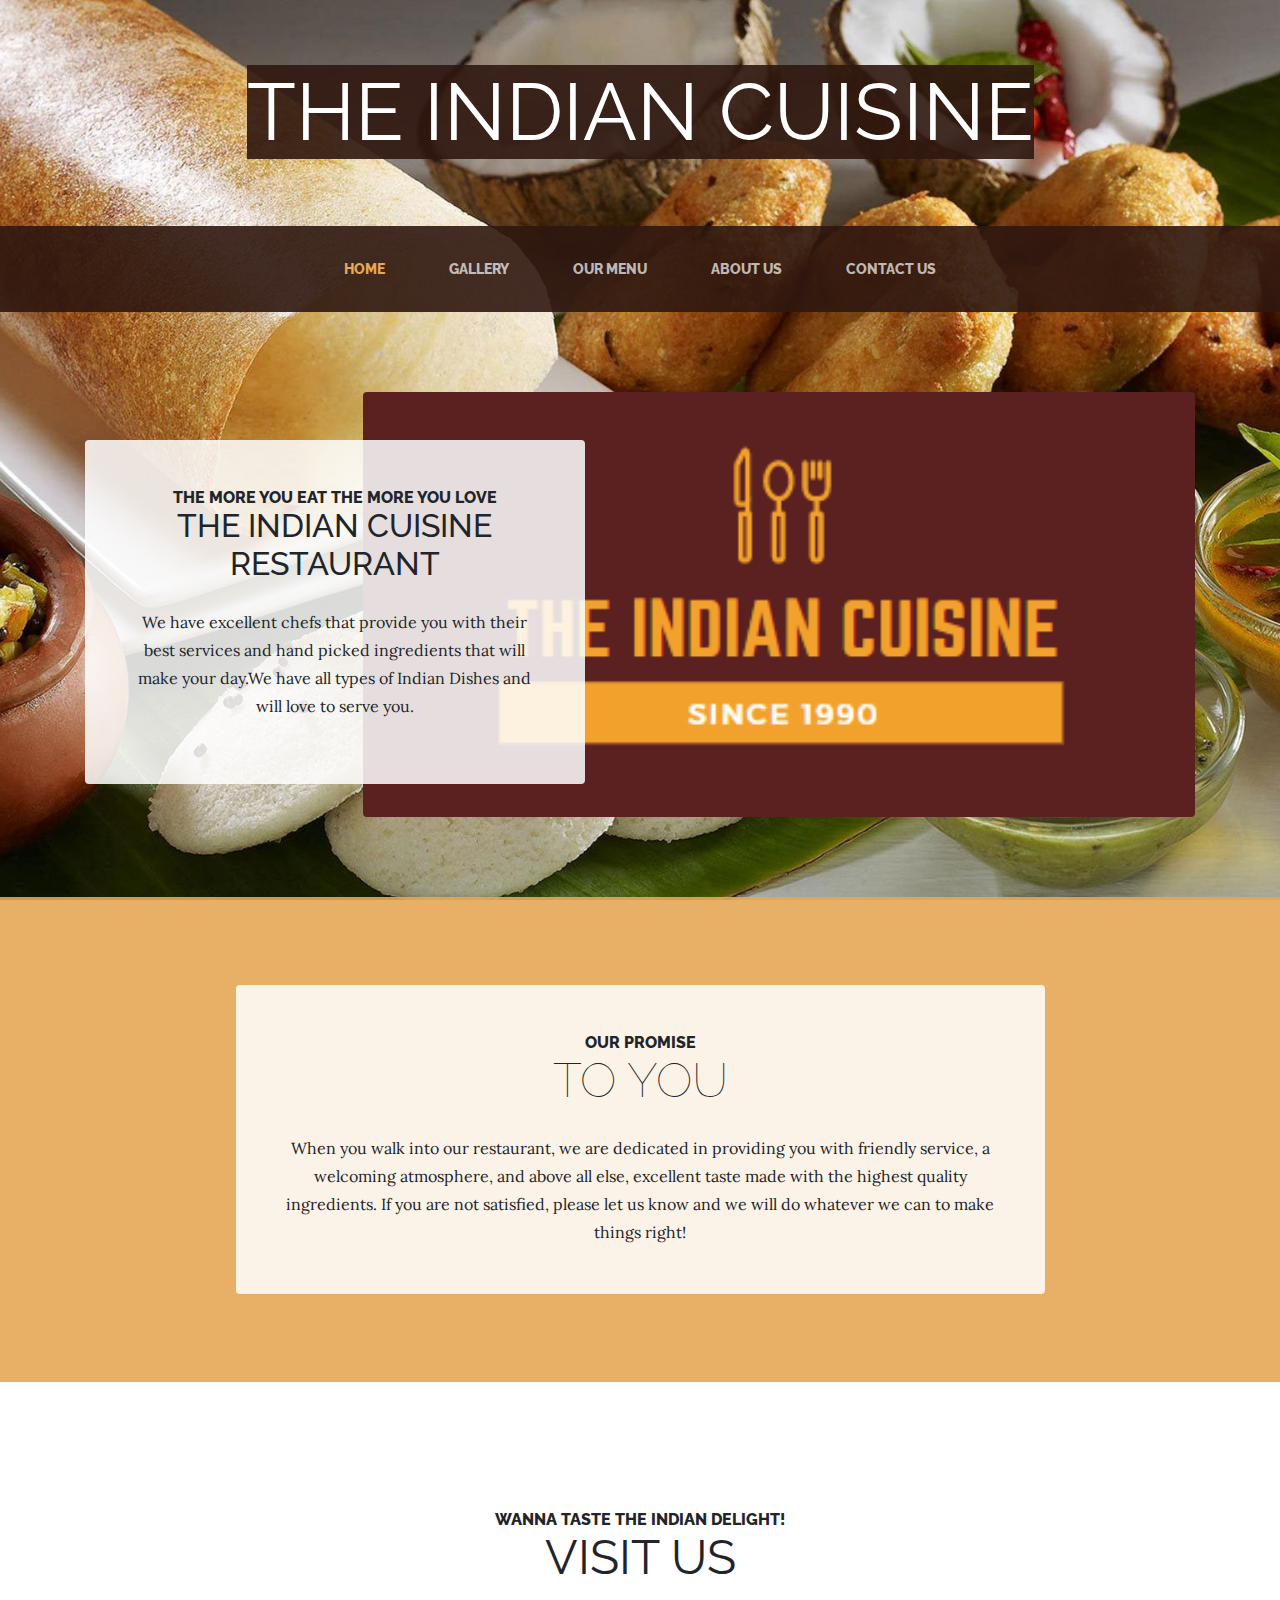
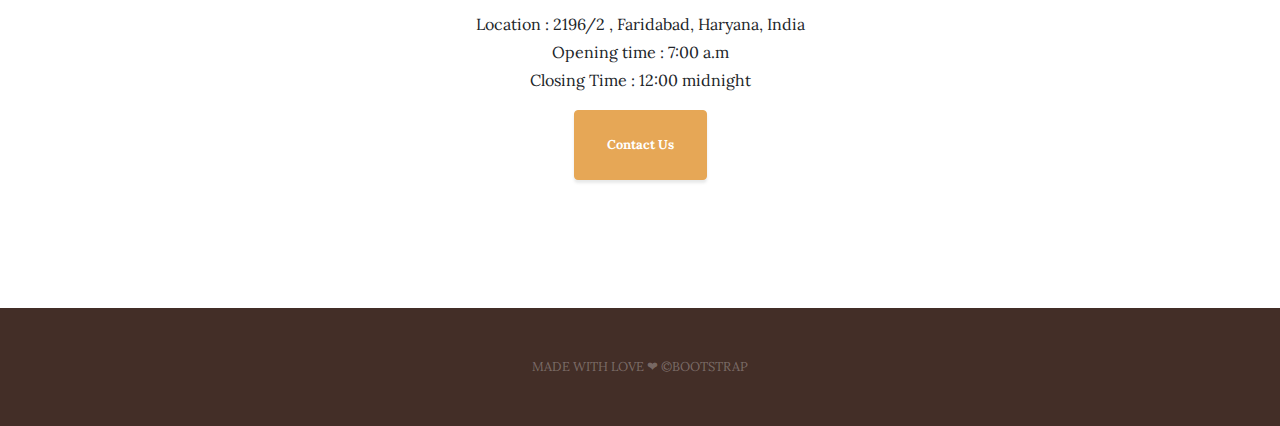
<file: index.html>
<!DOCTYPE html>
<html lang="en">

<head>

  <meta charset="utf-8">
  <meta name="viewport" content="width=device-width, initial-scale=1, shrink-to-fit=no">
  <meta name="description" content="">
  <meta name="author" content="">

  <title>THE INDIAN CUISINE</title>

  <!-- Bootstrap core CSS -->
  <link href="vendor/bootstrap/css/bootstrap.min.css" rel="stylesheet">

  <!-- Custom fonts for this template -->
  <link href="https://fonts.googleapis.com/css?family=Raleway:100,100i,200,200i,300,300i,400,400i,500,500i,600,600i,700,700i,800,800i,900,900i" rel="stylesheet">
  <link href="https://fonts.googleapis.com/css?family=Lora:400,400i,700,700i" rel="stylesheet">

  <!-- Custom styles for this template -->
  <link href="css/business-casual.min.css" rel="stylesheet">

</head>

<body>

  <h1 class="site-heading text-center text-white d-none d-lg-block">

    <span class="site-heading-lower" style="background-color:rgba(47, 23, 15, 0.9);"><b> THE INDIAN CUISINE 
    </b></span> 
  </h1>

  <!-- Navigation -->
  <nav class="navbar navbar-expand-lg navbar-dark py-lg-4" id="mainNav">
    <div class="container">
      <a class="navbar-brand text-uppercase text-expanded font-weight-bold d-lg-none" href="#">THE INDIAN CUISINE</a>
      <button class="navbar-toggler" type="button" data-toggle="collapse" data-target="#navbarResponsive" aria-controls="navbarResponsive" aria-expanded="false" aria-label="Toggle navigation">
        <span class="navbar-toggler-icon"></span>
      </button>
      <div class="collapse navbar-collapse" id="navbarResponsive">
        <ul class="navbar-nav mx-auto">
          <li class="nav-item active px-lg-4">
            <a class="nav-link text-uppercase text-expanded" href="index.html">Home
              <span class="sr-only">(current)</span>
            </a>
          </li>
          <li class="nav-item px-lg-4">
            <a class="nav-link text-uppercase text-expanded" href="gallery.html">Gallery</a>
          </li>
          
          <li class="nav-item px-lg-4">
            <a class="nav-link text-uppercase text-expanded" href="ourmenu.html">Our Menu</a>
          </li>
          <li class="nav-item px-lg-4">
            <a class="nav-link text-uppercase text-expanded" href="about.html">About Us</a>
          </li>
          
          <li class="nav-item px-lg-4">
            <a class="nav-link text-uppercase text-expanded" href="contact us.html">Contact Us</a>
          </li>
        </ul>
      </div>
    </div>
  </nav>

  <section class="page-section clearfix">
    <div class="container">
      <div class="intro">
        <img class="intro-img img-fluid mb-3 mb-lg-0 rounded" src="img/logo_rw.png" alt="">
        <div class="intro-text left-0 text-center bg-faded p-5 rounded">
          <h4 class="section-heading mb-4">
            <span class="section-heading-upper">The More You Eat The More You Love</span>
            <span class="section-heading-lower"><b><h2>The Indian Cuisine Restaurant</h2></b></span>
          </h4>
          <p class="mb-3">We have excellent chefs that provide you with their best services and hand picked ingredients that will make your day.We have all types of Indian Dishes and will love to serve you.</p>        
        </div>
      </div>
    </div>
  </section>
  <section class="page-section cta">
    <div class="container">
      <div class="row">
        <div class="col-xl-9 mx-auto">
          <div class="cta-inner text-center rounded">
            <h2 class="section-heading mb-4">
              <span class="section-heading-upper">Our Promise</span>
              <span class="section-heading-lower">To You</span>
            </h2>
            <p class="mb-0">When you walk into our restaurant, we are dedicated in providing you with friendly service, a welcoming atmosphere, and above all else, excellent taste made with the highest quality ingredients. If you are not satisfied, please let us know and we will do whatever we can to make things right!</p>
          </div>
        </div>
      </div>
    </div>
  </section>

  <section class="page-section clearfix">
    <div class="container">
      <div class="intro">
  
        <div class="intro-text-1 left-0 text-center bg-faded p-5 rounded">
          <h4 class="section-heading mb-4">
            <span class="section-heading-upper">Wanna taste the Indian Delight!</span>
            <span class="section-heading-lower"><b>VISIT US</b></span>
          </h4>
          <p class="mb-3">Location : 2196/2 , Faridabad, Haryana, India<br>
            Opening time : 7:00 a.m<br>
            Closing Time : 12:00 midnight
          </p>
          <div class="intro-button-1 mx-auto">
            <a class="btn btn-primary btn-xl" href="contact us.html">Contact Us</a>
          </div>
        </div>
      </div>
    </div>
  </section>

  <footer class="footer text-faded text-center py-5">
    <div class="container">
      <p class="m-0 small">MADE WITH LOVE ❤
       &copy;BOOTSTRAP </p>
    </div>
  </footer>

  <!-- Bootstrap core JavaScript -->
  <script src="vendor/jquery/jquery.min.js"></script>
  <script src="vendor/bootstrap/js/bootstrap.bundle.min.js"></script>

</body>

</html>
</file>
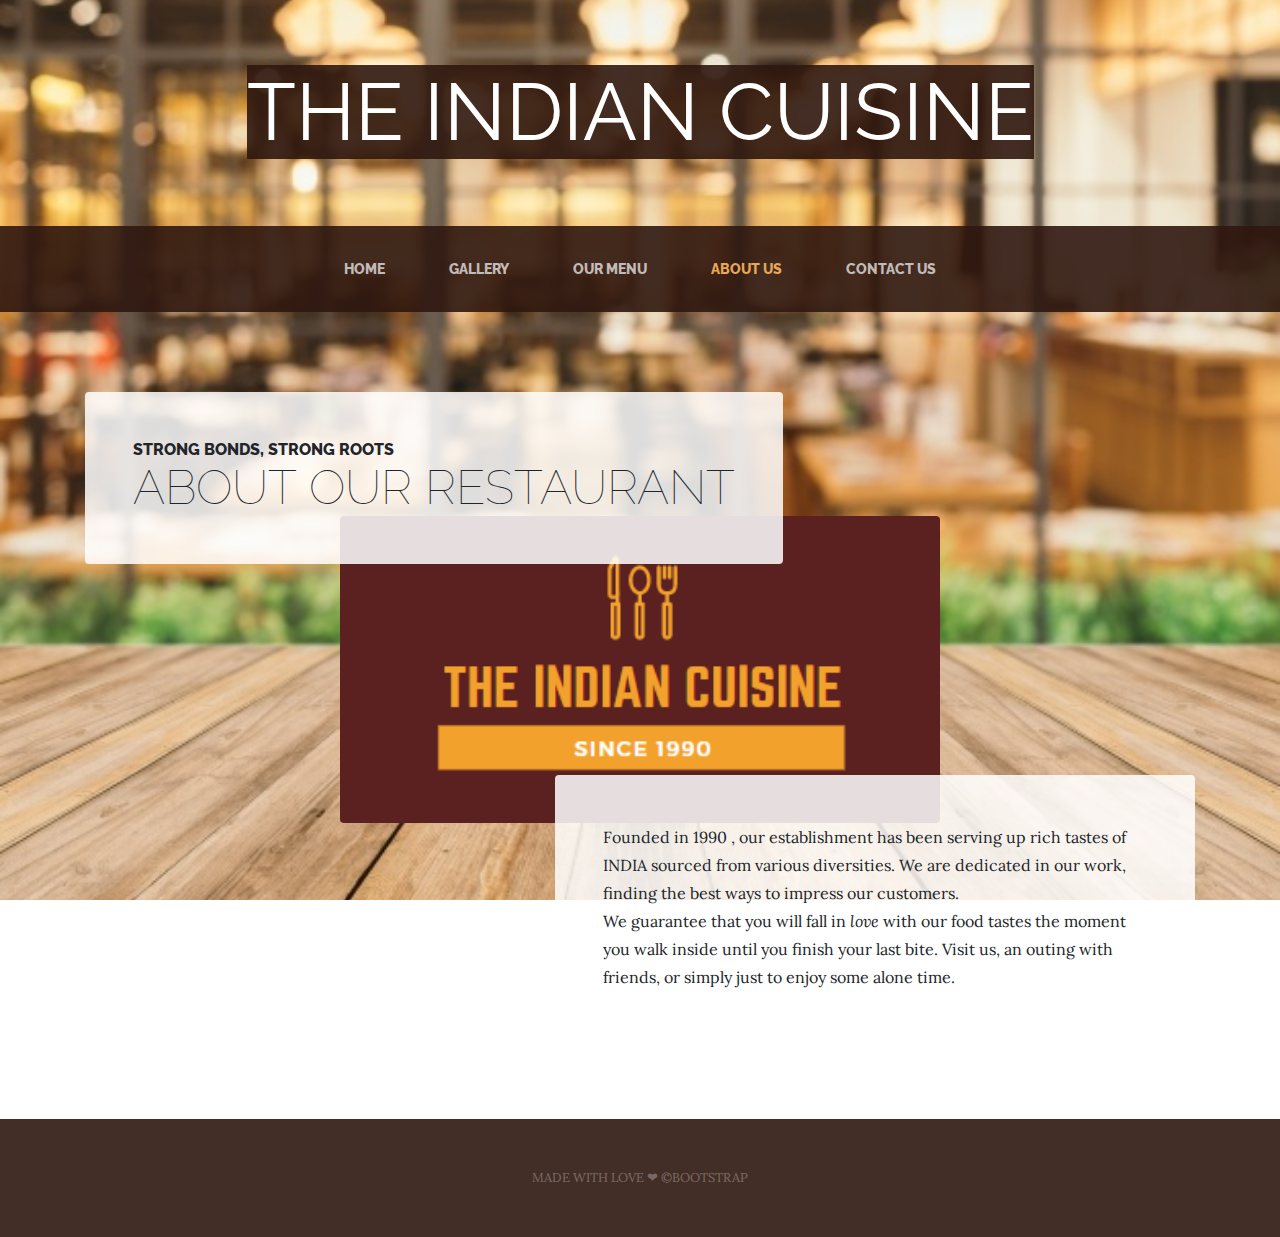
<file: about.html>
<!DOCTYPE html>
<html lang="en">

<head>

  <meta charset="utf-8">
  <meta name="viewport" content="width=device-width, initial-scale=1, shrink-to-fit=no">
  <meta name="description" content="">
  <meta name="author" content="">

  <title>THE INDIAN CUISINE</title>

  <!-- Bootstrap core CSS -->
  <link href="vendor/bootstrap/css/bootstrap.min.css" rel="stylesheet">

  <!-- Custom fonts for this template -->
  <link href="https://fonts.googleapis.com/css?family=Raleway:100,100i,200,200i,300,300i,400,400i,500,500i,600,600i,700,700i,800,800i,900,900i" rel="stylesheet">
  <link href="https://fonts.googleapis.com/css?family=Lora:400,400i,700,700i" rel="stylesheet">

  <!-- Custom styles for this template -->
  <link href="css/business-casual.min.css" rel="stylesheet">

</head>

<body style="background-image: url('img/bg2.jpg');">

  <h1 class="site-heading text-center text-white d-none d-lg-block">
    <span class="site-heading-lower" style="background-color:rgba(47, 23, 15, 0.9);"><b> THE INDIAN CUISINE </b></span><br>
    
  </h1>

  <!-- Navigation -->
  <nav class="navbar navbar-expand-lg navbar-dark py-lg-4" id="mainNav">
    <div class="container">
      <a class="navbar-brand text-uppercase text-expanded font-weight-bold d-lg-none" href="#">THE INDIAN CUISINE</a>
      <button class="navbar-toggler" type="button" data-toggle="collapse" data-target="#navbarResponsive" aria-controls="navbarResponsive" aria-expanded="false" aria-label="Toggle navigation">
        <span class="navbar-toggler-icon"></span>
      </button>
      <div class="collapse navbar-collapse" id="navbarResponsive">
        <ul class="navbar-nav mx-auto">
          <li class="nav-item  px-lg-4">
            <a class="nav-link text-uppercase text-expanded" href="index.html">Home
              
            </a>
          </li>
          <li class="nav-item px-lg-4">
            <a class="nav-link text-uppercase text-expanded" href="gallery.html">Gallery</a>
          </li>
          <li class="nav-item px-lg-4">
            <a class="nav-link text-uppercase text-expanded" href="ourmenu.html">Our Menu</a>
          </li>
          
          <li class="nav-item active px-lg-4">
            <a class="nav-link text-uppercase text-expanded" href="about.html">About Us
              <span class="sr-only">(current)</span>
            </a>
          </li>
          <li class="nav-item px-lg-4">
            <a class="nav-link text-uppercase text-expanded" href="contact us.html">Contact Us</a>
          </li>
        </ul>
      </div>
    </div>
  </nav>

  <section class="page-section">
    <div class="container">
      <div class="product-item">
        <div class="product-item-title d-flex">
          <div class="bg-faded p-5 d-flex mr-auto rounded">
            <h2 class="section-heading mb-0">
            <span class="section-heading-upper">Strong Bonds, Strong Roots</span>
                <span class="section-heading-lower">About Our Restaurant</span>
            </h2>
          </div>
        </div>
        <img class="product-item-img mx-auto d-flex rounded img-fluid mb-3 mb-lg-0" src="img/logo_rw.png" alt="" width="600" height="600">
        <div class="product-item-description d-flex ml-auto">
          <div class="bg-faded p-5 rounded">
            <p class="mb-0">Founded in 1990 , our establishment has been serving up rich tastes of INDIA sourced from various diversities. We are dedicated in our work, finding the best ways to impress our customers.</p>
              <p class="mb-0">We guarantee that you will fall in <em>love</em> with our food tastes the moment you walk inside until you finish your last bite. Visit us, an outing with friends, or simply just to enjoy some alone time.</p>
          </div>
        </div>
        
      </div>
    </div>
  </section>

  <footer class="footer text-faded text-center py-5">
    <div class="container">
      <p class="m-0 small">MADE WITH LOVE ❤
       &copy;BOOTSTRAP </p>
    </div>
  </footer>

  <!-- Bootstrap core JavaScript -->
  <script src="vendor/jquery/jquery.min.js"></script>
  <script src="vendor/bootstrap/js/bootstrap.bundle.min.js"></script>

</body>

</html>
</file>
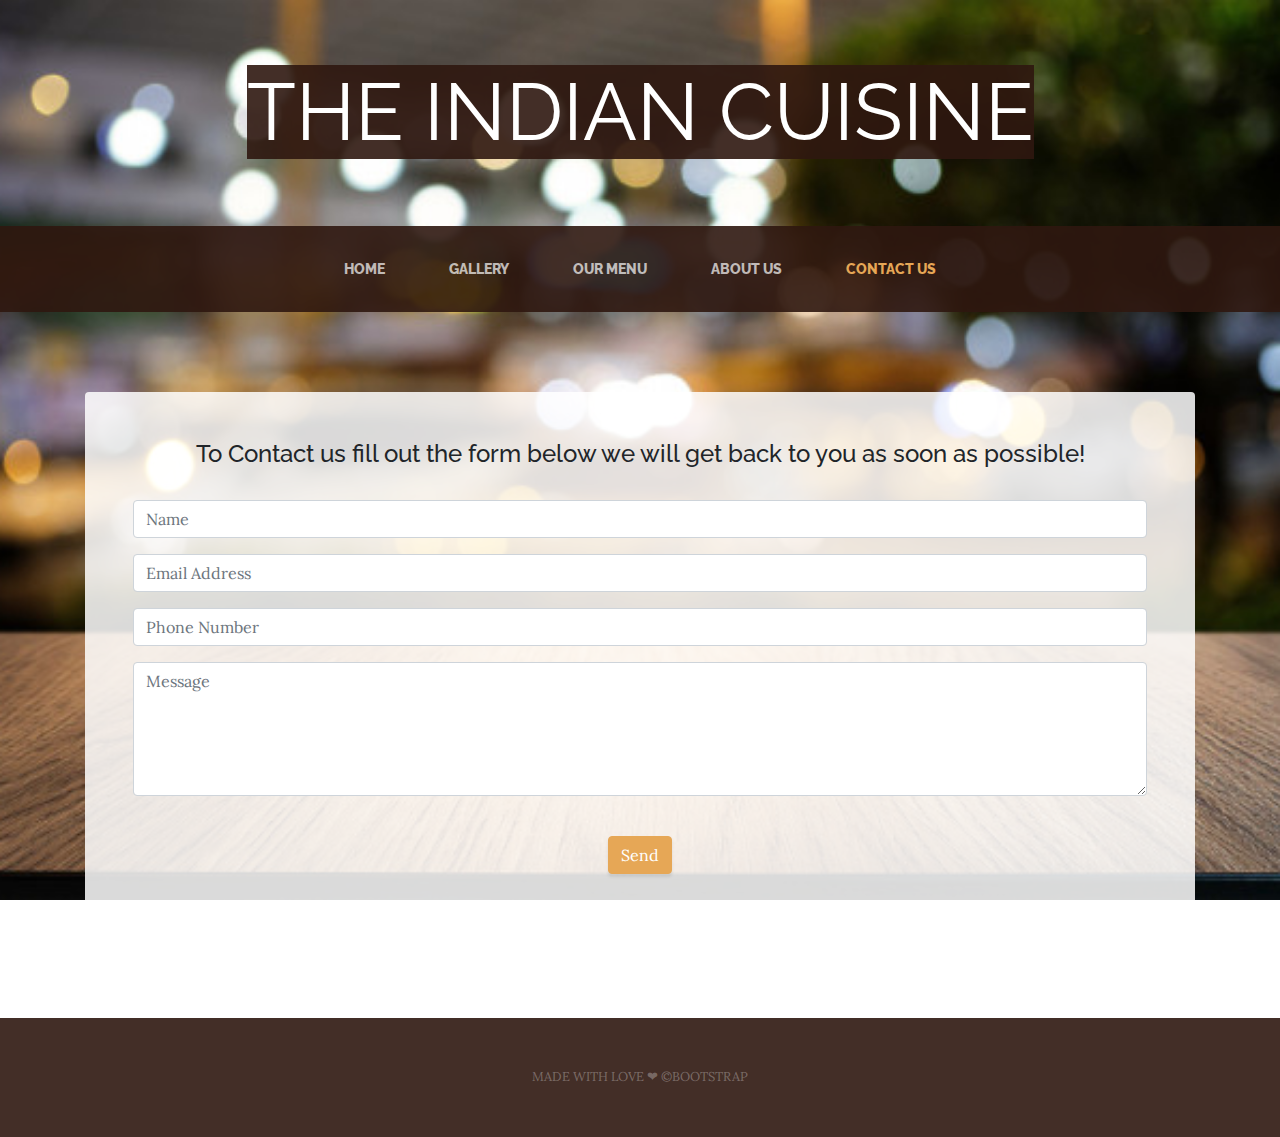
<file: contact us.html>
<!DOCTYPE html>
<html lang="en">

<head>

  <meta charset="utf-8">
  <meta name="viewport" content="width=device-width, initial-scale=1, shrink-to-fit=no">
  <meta name="description" content="">
  <meta name="author" content="">

  <title>THE INDIAN CUISINE</title>

  <!-- Bootstrap core CSS -->
  <link href="vendor/bootstrap/css/bootstrap.min.css" rel="stylesheet">

  <!-- Custom fonts for this template -->
  <link href="https://fonts.googleapis.com/css?family=Raleway:100,100i,200,200i,300,300i,400,400i,500,500i,600,600i,700,700i,800,800i,900,900i" rel="stylesheet">
  <link href="https://fonts.googleapis.com/css?family=Lora:400,400i,700,700i" rel="stylesheet">

  <!-- Custom styles for this template -->
  <link href="css/business-casual.min.css" rel="stylesheet">

</head>

<body style="background-image: url('img/bg3.jpg');">

  <h1 class="site-heading text-center text-white d-none d-lg-block">
    <span class="site-heading-lower" style="background-color:rgba(47, 23, 15, 0.9);"><b> THE INDIAN CUISINE </b></span><br>
    
  </h1>

  <!-- Navigation -->
  <nav class="navbar navbar-expand-lg navbar-dark py-lg-4" id="mainNav">
    <div class="container">
      <a class="navbar-brand text-uppercase text-expanded font-weight-bold d-lg-none" href="#">THE INDIAN CUISINE</a>
      <button class="navbar-toggler" type="button" data-toggle="collapse" data-target="#navbarResponsive" aria-controls="navbarResponsive" aria-expanded="false" aria-label="Toggle navigation">
        <span class="navbar-toggler-icon"></span>
      </button>
      <div class="collapse navbar-collapse" id="navbarResponsive">
        <ul class="navbar-nav mx-auto">
          <li class="nav-item px-lg-4">
            <a class="nav-link text-uppercase text-expanded" href="index.html">Home
 
            </a>
          </li>
           <li class="nav-item px-lg-4">
            <a class="nav-link text-uppercase text-expanded" href="gallery.html">Gallery</a>
          </li>
          
          <li class="nav-item px-lg-4">
            <a class="nav-link text-uppercase text-expanded" href="ourmenu.html">Our Menu</a>
          </li>
         
          <li class="nav-item px-lg-4">
            <a class="nav-link text-uppercase text-expanded" href="about.html">About Us</a>
          </li>
          <li class="nav-item active px-lg-4">
            <a class="nav-link text-uppercase text-expanded" href="contact us.html">Contact Us
              <span class="sr-only">(current)</span>
            </a>
        </ul>
      </div>
    </div>
  </nav>

  <section class="page-section clearfix">
    <div class="container">
      <div class="intro">
        <div class="intro-text-1 left-0 text-center bg-faded p-5 rounded">
          <h4>To Contact us fill out the form below we will get back to you as soon as possible!</h4><br>
            <form name="sentMessage" id="contactForm">
              <div class="control-group">
                <div class="form-group floating-label-form-group controls">
                  
                  <input type="text" class="form-control" placeholder="Name" id="name" required data-validation-required-message="Please enter your name.">
                  <p class="help-block text-danger"></p>
                </div>
              </div>
              <div class="control-group">
                <div class="form-group floating-label-form-group controls">
                  
                  <input type="email" class="form-control" placeholder="Email Address" id="email" required data-validation-required-message="Please enter your email address.">
                  <p class="help-block text-danger"></p>
                </div>
              </div>
              <div class="control-group">
                <div class="form-group col-xs-12 floating-label-form-group controls">
                 
                  <input type="tel" class="form-control" placeholder="Phone Number" id="phone" required data-validation-required-message="Please enter your phone number.">
                  <p class="help-block text-danger"></p>
                </div>
              </div>
              <div class="control-group">
                <div class="form-group floating-label-form-group controls">
             
                  <textarea rows="5" class="form-control" placeholder="Message" id="message" required data-validation-required-message="Please enter a message."></textarea>
                  <p class="help-block text-danger"></p>
                </div>
              </div>
              <br>
              <div id="success"></div>
              <div class="form-group text-center">
                <button type="submit" class="btn btn-primary" id="sendMessageButton">Send</button>
              </div>
            </form>

        </div>
      </div>
    </div>
  </section>


  <footer class="footer text-faded text-center py-5">
    <div class="container">
      <p class="m-0 small">MADE WITH LOVE ❤
       &copy;BOOTSTRAP </p>
    </div>
  </footer>

  <!-- Bootstrap core JavaScript -->
  <script src="vendor/jquery/jquery.min.js"></script>
  <script src="vendor/bootstrap/js/bootstrap.bundle.min.js"></script>



</body>
</html>
</file>
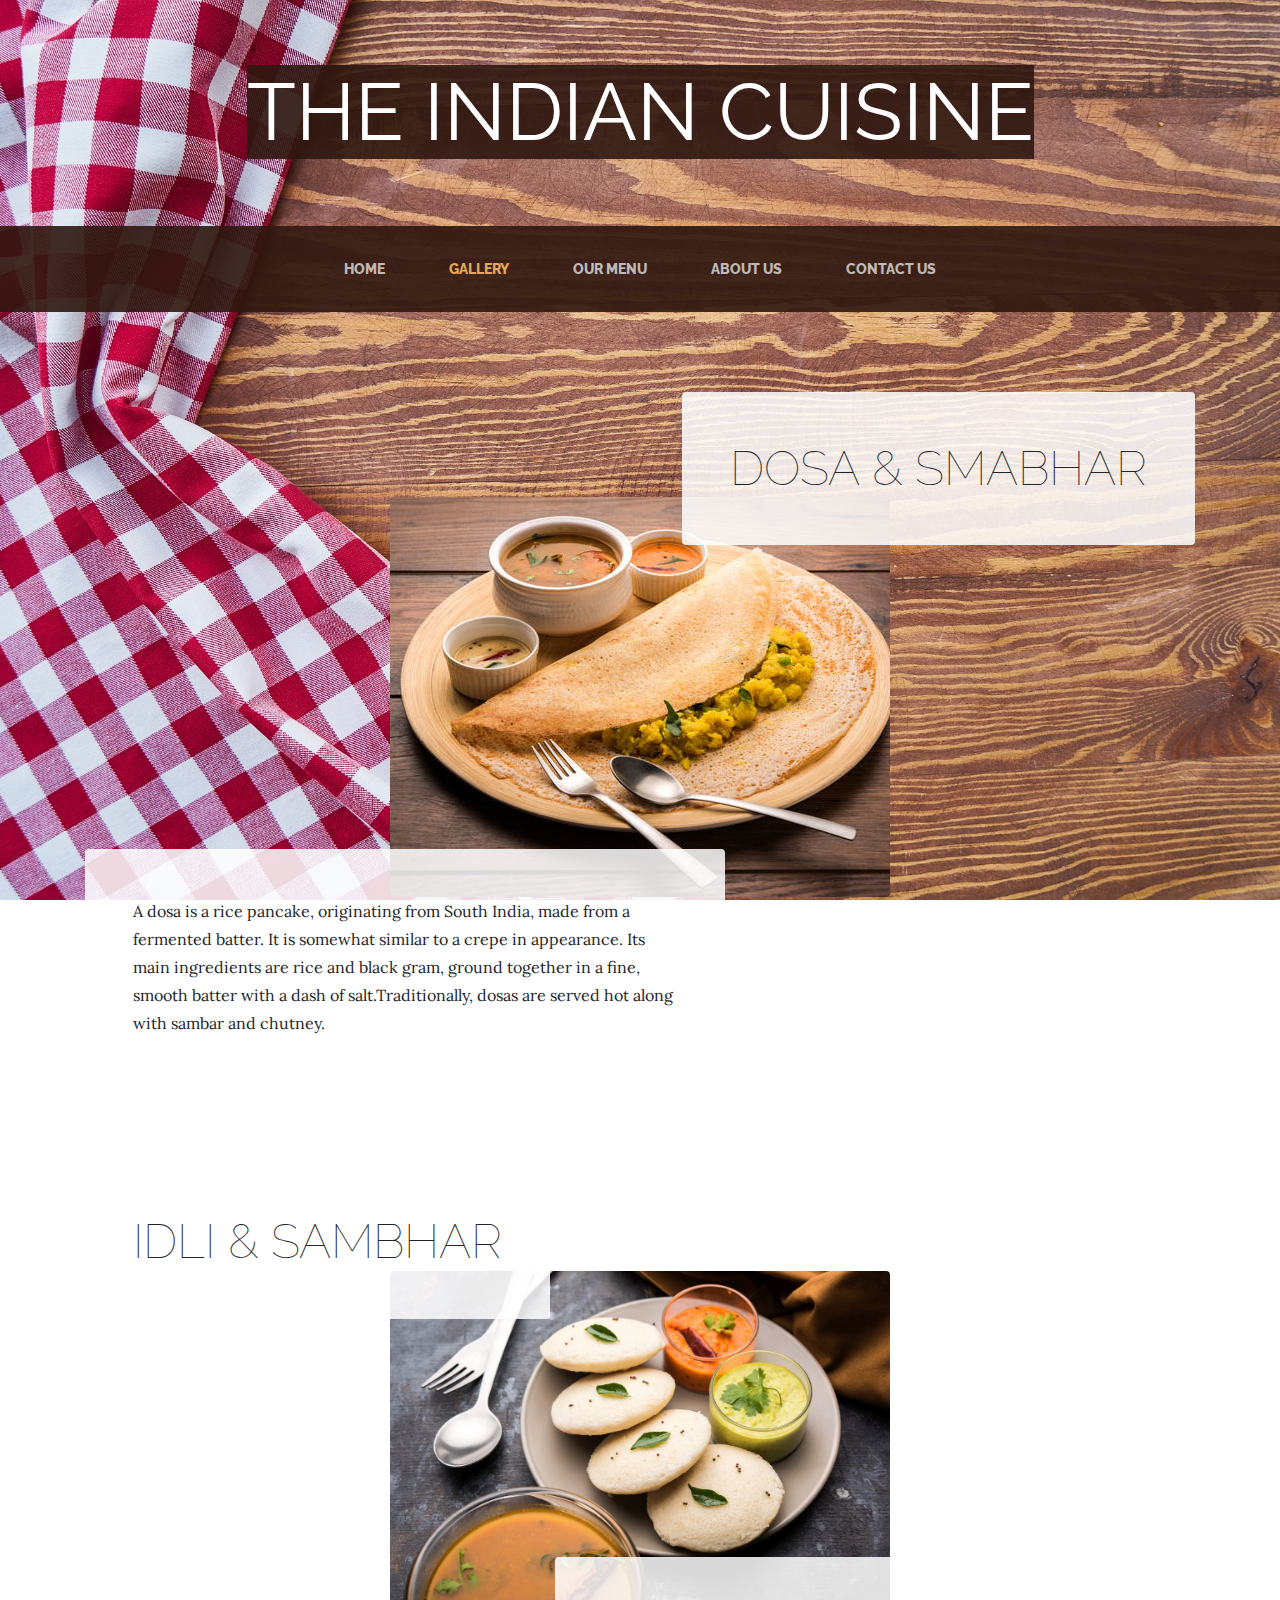
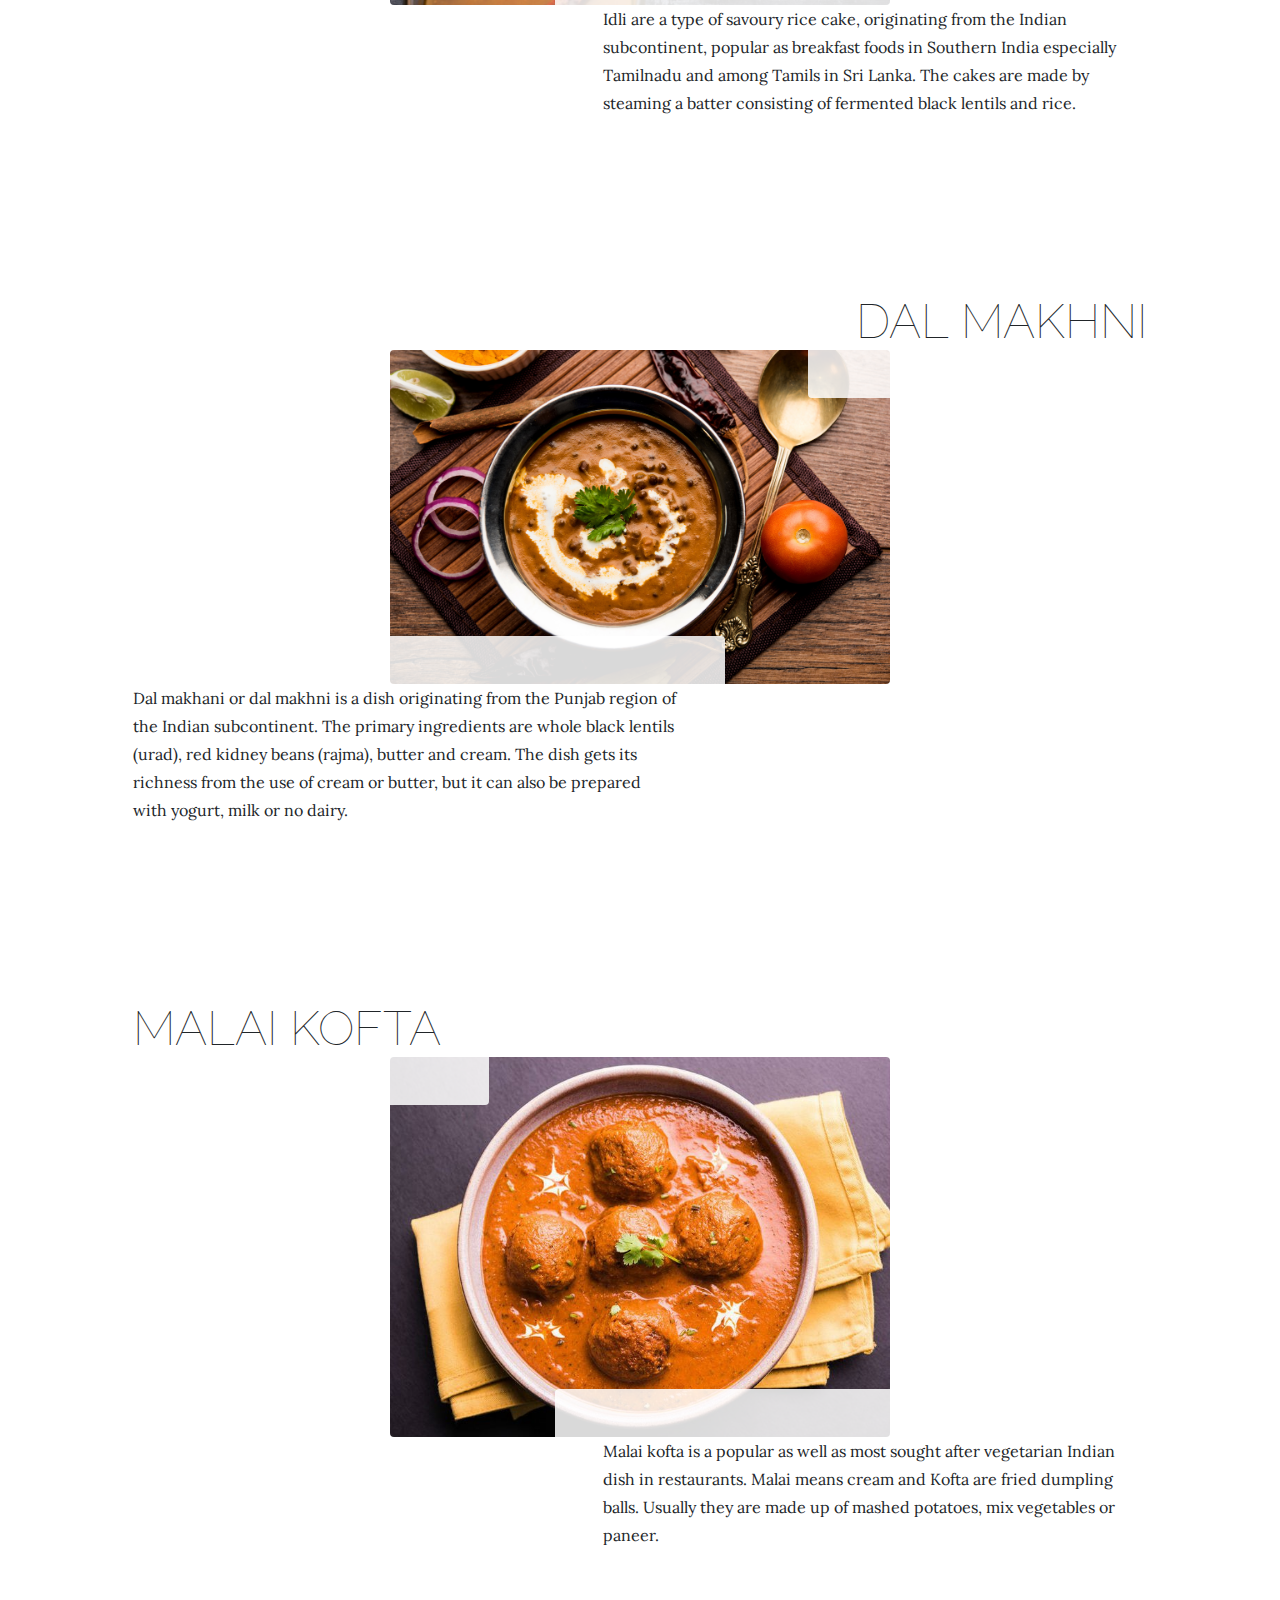
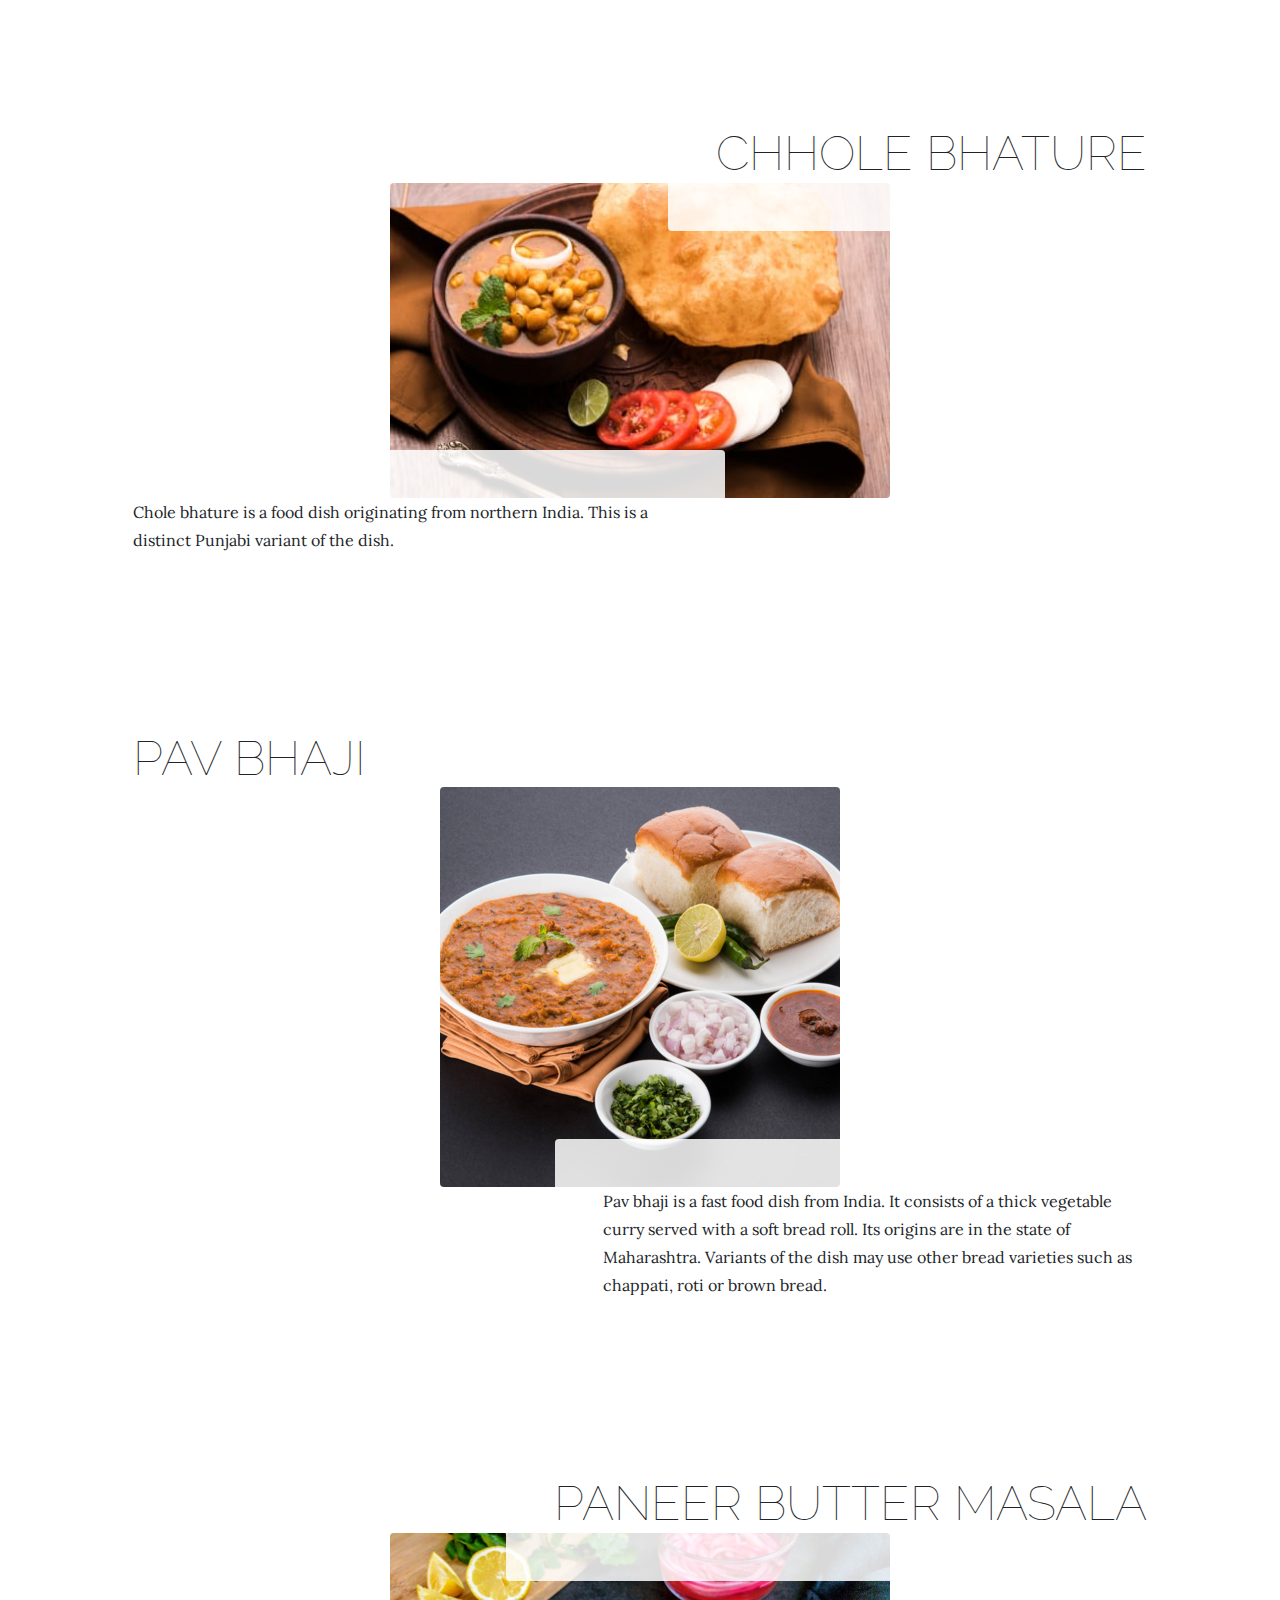
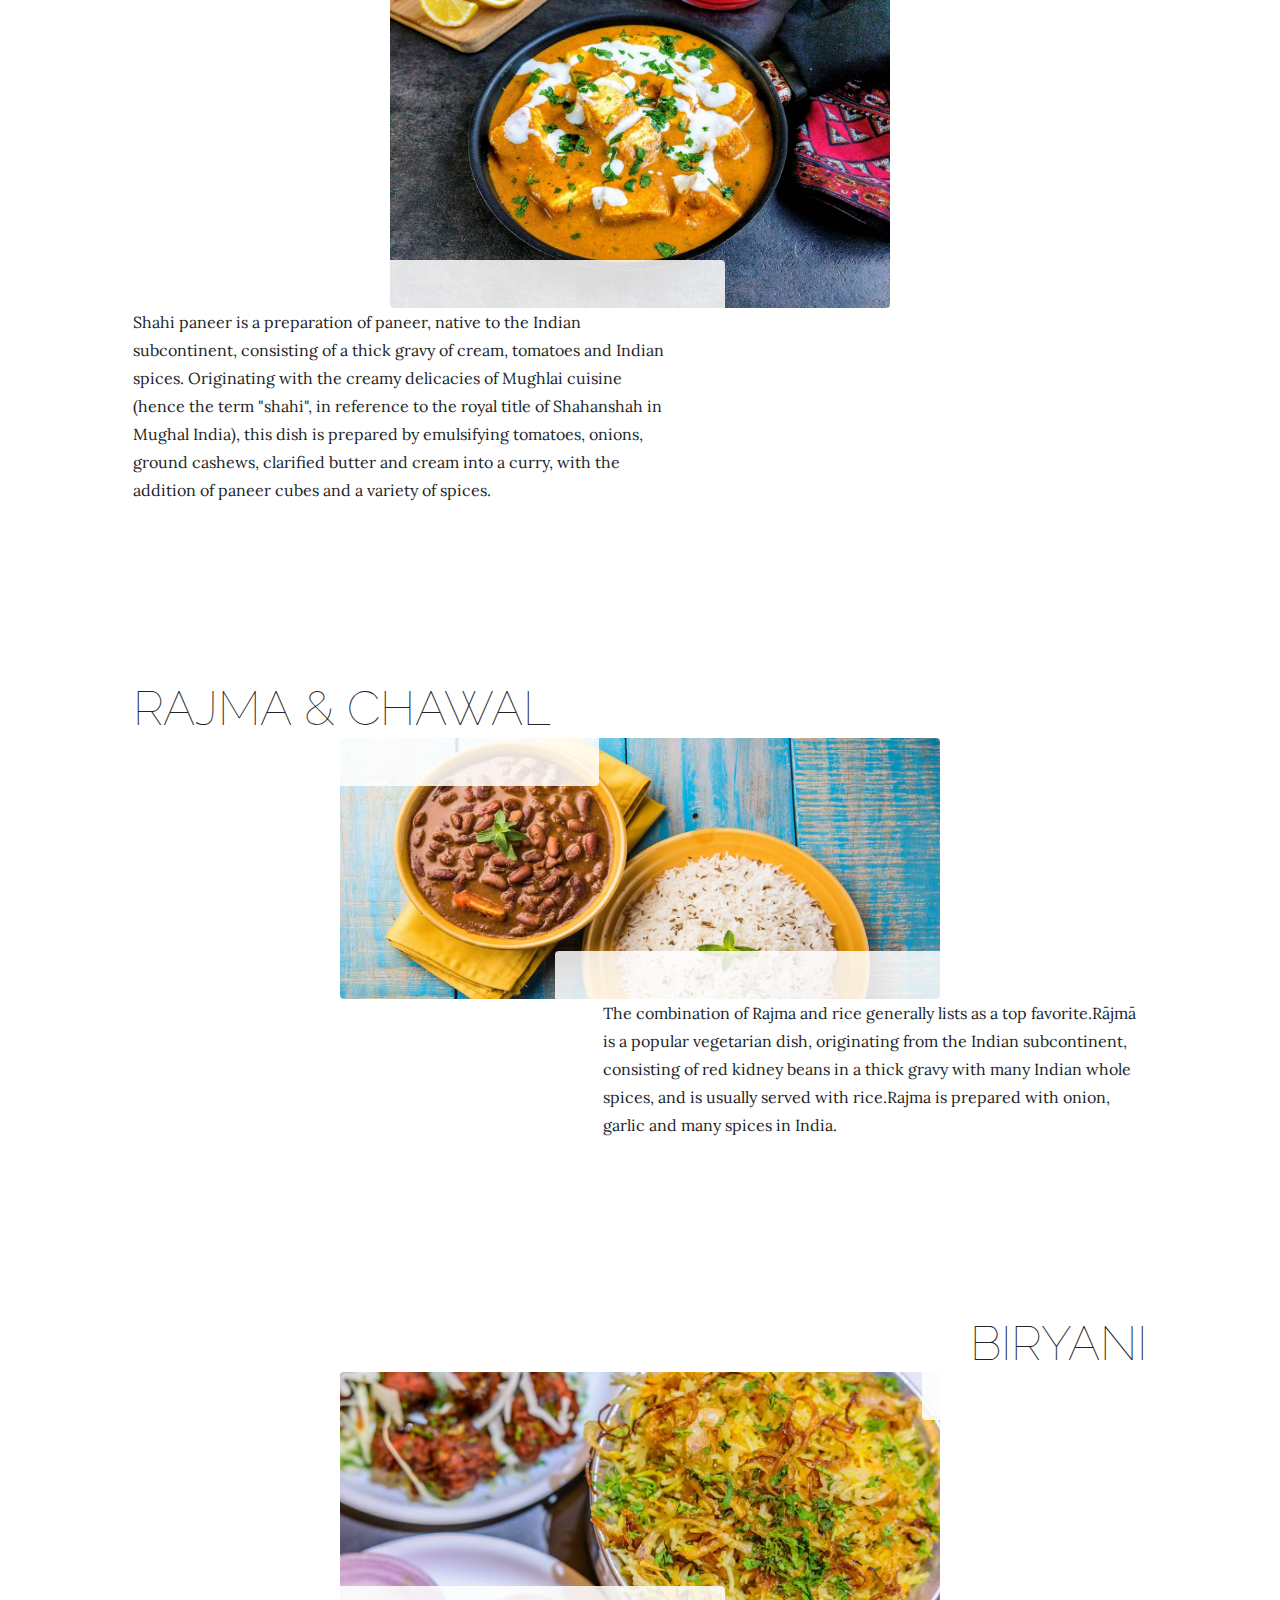
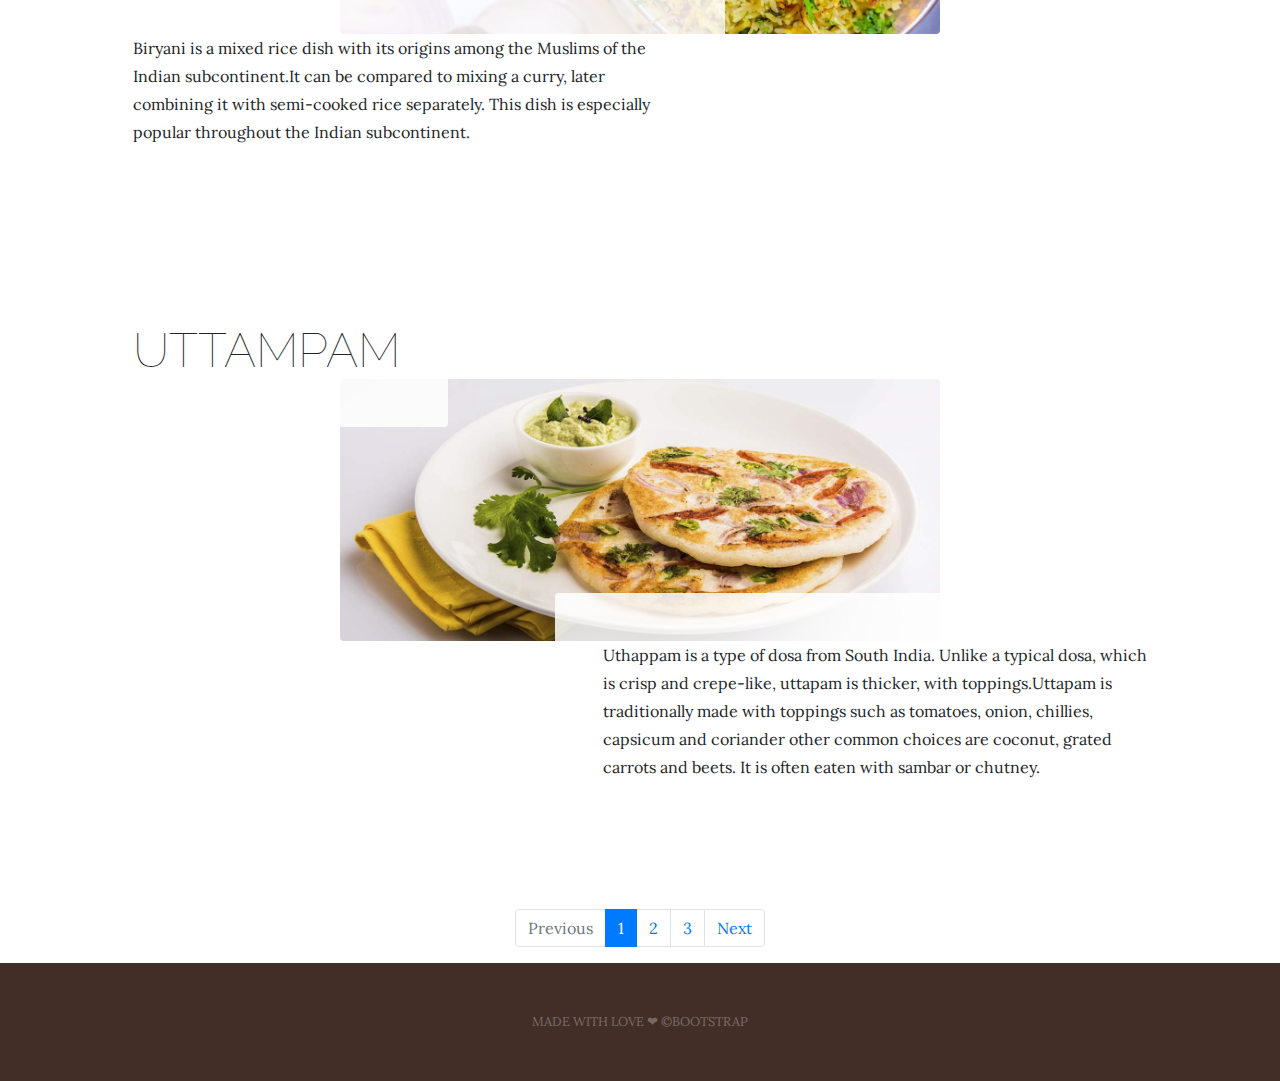
<file: gallery.html>
<!DOCTYPE html>
<html lang="en">

<head>

  <meta charset="utf-8">
  <meta name="viewport" content="width=device-width, initial-scale=1, shrink-to-fit=no">
  <meta name="description" content="">
  <meta name="author" content="">

  <title>THE INDIAN CUISINE</title>

  <!-- Bootstrap core CSS -->
  <link href="vendor/bootstrap/css/bootstrap.min.css" rel="stylesheet">

  <!-- Custom fonts for this template -->
  <link href="https://fonts.googleapis.com/css?family=Raleway:100,100i,200,200i,300,300i,400,400i,500,500i,600,600i,700,700i,800,800i,900,900i" rel="stylesheet">
  <link href="https://fonts.googleapis.com/css?family=Lora:400,400i,700,700i" rel="stylesheet">

  <!-- Custom styles for this template -->
  <link href="css/business-casual.min.css" rel="stylesheet">

</head>

<body style="background-image: url('img/bg.jpg');">

  <h1 class="site-heading text-center text-white d-none d-lg-block">
    <span class="site-heading-lower" style="background-color:rgba(47, 23, 15, 0.9);"><b> THE INDIAN CUISINE </b></span><br>
    
  </h1>

  <!-- Navigation -->
  <nav class="navbar navbar-expand-lg navbar-dark py-lg-4" id="mainNav">
    <div class="container">
      <a class="navbar-brand text-uppercase text-expanded font-weight-bold d-lg-none" href="#">THE INDIAN CUISINE</a>
      <button class="navbar-toggler" type="button" data-toggle="collapse" data-target="#navbarResponsive" aria-controls="navbarResponsive" aria-expanded="false" aria-label="Toggle navigation">
        <span class="navbar-toggler-icon"></span>
      </button>
      <div class="collapse navbar-collapse" id="navbarResponsive">
        <ul class="navbar-nav mx-auto">
          <li class="nav-item px-lg-4">
            <a class="nav-link text-uppercase text-expanded" href="index.html">Home
            </a>
          </li>
         <li class="nav-item active px-lg-4">
            <a class="nav-link text-uppercase text-expanded" href="gallery.html">Gallery
              <span class="sr-only">(current)</span>
            </a>
          
          <li class="nav-item px-lg-4">
            <a class="nav-link text-uppercase text-expanded" href="ourmenu.html">Our Menu</a>
          </li>
          <li class="nav-item px-lg-4">

            <a class="nav-link text-uppercase text-expanded" href="about.html">About Us</a>
          </li>
          
          <li class="nav-item px-lg-4">
            <a class="nav-link text-uppercase text-expanded" href="contact us.html">Contact Us</a>
          </li>
        </ul>
      </div>
    </div>
  </nav>
  <section class="page-section">
    <div class="container">
      <div class="product-item">
        <div class="product-item-title d-flex">
          <div class="bg-faded p-5 d-flex ml-auto rounded">
            <h2 class="section-heading mb-0">
              
              <span class="section-heading-lower">Dosa &amp; Smabhar</span>
            </h2>
          </div>
        </div>
        <img class="product-item-img mx-auto d-flex rounded img-fluid mb-3 mb-lg-0" src="img/Dosa.jpg" alt="" width="500" height="500">
        <div class="product-item-description d-flex mr-auto">
          <div class="bg-faded p-5 rounded">
            <p class="mb-0">A dosa is a rice pancake, originating from South India, made from a fermented batter. It is somewhat similar to a crepe in appearance. Its main ingredients are rice and black gram, ground together in a fine, smooth batter with a dash of salt.Traditionally, dosas are served hot along with sambar and chutney.</p>
          </div>
        </div>
      </div>
    </div>
  </section>

  <section class="page-section">
    <div class="container">
      <div class="product-item">
        <div class="product-item-title d-flex">
          <div class="bg-faded p-5 d-flex mr-auto rounded">
            <h2 class="section-heading mb-0">
            
              <span class="section-heading-lower">Idli &amp; Sambhar</span>
            </h2>
          </div>
        </div>
        <img class="product-item-img mx-auto d-flex rounded img-fluid mb-3 mb-lg-0" src="img/idli.jpg" alt="" width="500" height="500">
        <div class="product-item-description d-flex ml-auto">
          <div class="bg-faded p-5 rounded">
            <p class="mb-0">Idli are a type of savoury rice cake, originating from the Indian subcontinent, popular as breakfast foods in Southern India especially Tamilnadu and among Tamils in Sri Lanka. The cakes are made by steaming a batter consisting of fermented black lentils and rice.</p>
          </div>
        </div>
      </div>
    </div>
  </section>

  <section class="page-section">
    <div class="container">
      <div class="product-item">
        <div class="product-item-title d-flex">
          <div class="bg-faded p-5 d-flex ml-auto rounded">
            <h2 class="section-heading mb-0">
            
              <span class="section-heading-lower">Dal Makhni</span>
            </h2>
          </div>
        </div>
        <img class="product-item-img mx-auto d-flex rounded img-fluid mb-3 mb-lg-0" src="img/dalmakhni.jpeg" alt="" width="500" height="500">
        <div class="product-item-description d-flex mr-auto">
          <div class="bg-faded p-5 rounded">
            <p class="mb-0">Dal makhani or dal makhni is a dish originating from the Punjab region of the Indian subcontinent. The primary ingredients are whole black lentils (urad), red kidney beans (rajma), butter and cream. The dish gets its richness from the use of cream or butter, but it can also be prepared with yogurt, milk or no dairy.</p>
          </div>
        </div>
      </div>
    </div>
  </section>

  <section class="page-section">
    <div class="container">
      <div class="product-item">
        <div class="product-item-title d-flex">
          <div class="bg-faded p-5 d-flex mr-auto rounded">
            <h2 class="section-heading mb-0">
              <span class="section-heading-lower">Malai Kofta</span>
            </h2>
          </div>
        </div>
        <img class="product-item-img mx-auto d-flex rounded img-fluid mb-3 mb-lg-0" src="img/Malai_Kofta.jpg" alt="" width="500" height="500">
        <div class="product-item-description d-flex ml-auto">
          <div class="bg-faded p-5 rounded">
            <p class="mb-0">Malai kofta is a popular as well as most sought after vegetarian Indian dish in restaurants. Malai means cream and Kofta are fried dumpling balls. Usually they are made up of mashed potatoes, mix vegetables or paneer.</p>
          </div>
        </div>
      </div>
    </div>
  </section>

  <section class="page-section">
    <div class="container">
      <div class="product-item">
        <div class="product-item-title d-flex">
          <div class="bg-faded p-5 d-flex ml-auto rounded">
            <h2 class="section-heading mb-0">
             
              <span class="section-heading-lower">Chhole Bhature</span>
            </h2>
          </div>
        </div>
        <img class="product-item-img mx-auto d-flex rounded img-fluid mb-3 mb-lg-0" src="img/chhole.jpg" alt="" width="500" height="500">
        <div class="product-item-description d-flex mr-auto">
          <div class="bg-faded p-5 rounded">
            <p class="mb-0">Chole bhature is a food dish originating from northern India. This is a distinct Punjabi variant of the dish.</p>
          </div>
        </div>
      </div>
    </div>
  </section>


  <section class="page-section">
    <div class="container">
      <div class="product-item">
        <div class="product-item-title d-flex">
          <div class="bg-faded p-5 d-flex mr-auto rounded">
            <h2 class="section-heading mb-0">
          
              <span class="section-heading-lower">Pav  Bhaji</span>
            </h2>
          </div>
        </div>
        <img class="product-item-img mx-auto d-flex rounded img-fluid mb-3 mb-lg-0" src="img/pavbhaji.jpg" alt="" width="400" height="400">
        <div class="product-item-description d-flex ml-auto">
          <div class="bg-faded p-5 rounded">
            <p class="mb-0">Pav bhaji is a fast food dish from India. It consists of a thick vegetable curry served with a soft bread roll. Its origins are in the state of Maharashtra. Variants of the dish may use other bread varieties such as chappati, roti or brown bread.</p>
          </div>
        </div>
      </div>
    </div>
  </section>

   <section class="page-section">
    <div class="container">
      <div class="product-item">
        <div class="product-item-title d-flex">
          <div class="bg-faded p-5 d-flex ml-auto rounded">
            <h2 class="section-heading mb-0">
            
              <span class="section-heading-lower">Paneer Butter Masala</span>
            </h2>
          </div>
        </div>
        <img class="product-item-img mx-auto d-flex rounded img-fluid mb-3 mb-lg-0" src="img/paneer-butter-masala.jpg" alt="" width="500" height="500">
        <div class="product-item-description d-flex mr-auto">
          <div class="bg-faded p-5 rounded">
            <p class="mb-0">Shahi paneer is a preparation of paneer, native to the Indian subcontinent, consisting of a thick gravy of cream, tomatoes and Indian spices.

Originating with the creamy delicacies of Mughlai cuisine (hence the term "shahi", in reference to the royal title of Shahanshah in Mughal India), this dish is prepared by emulsifying tomatoes, onions, ground cashews, clarified butter and cream into a curry, with the addition of paneer cubes and a variety of spices.</p>
          </div>
        </div>
      </div>
    </div>
  </section>

  <section class="page-section">
    <div class="container">
      <div class="product-item">
        <div class="product-item-title d-flex">
          <div class="bg-faded p-5 d-flex mr-auto rounded">
            <h2 class="section-heading mb-0">
             
              <span class="section-heading-lower">Rajma &amp; Chawal</span>
            </h2>
          </div>
        </div>
        <img class="product-item-img mx-auto d-flex rounded img-fluid mb-3 mb-lg-0" src="img/rajma.jpg" alt="" width="600" height="600">
        <div class="product-item-description d-flex ml-auto">
          <div class="bg-faded p-5 rounded">
            <p class="mb-0">The combination of Rajma and rice generally lists as a top favorite.Rājmā is a popular vegetarian dish, originating from the Indian subcontinent, consisting of red kidney beans in a thick gravy with many Indian whole spices, and is usually served with rice.Rajma is prepared with onion, garlic and many spices in India.</p>
          </div>
        </div>
      </div>
    </div>
  </section>

  <section class="page-section">
    <div class="container">
      <div class="product-item">
        <div class="product-item-title d-flex">
          <div class="bg-faded p-5 d-flex ml-auto rounded">
            <h2 class="section-heading mb-0">
             
              <span class="section-heading-lower"> Biryani</span>
            </h2>
          </div>
        </div>
        <img class="product-item-img mx-auto d-flex rounded img-fluid mb-3 mb-lg-0" src="img/biryani.jpg" alt="" width="600" height="6s00">
        <div class="product-item-description d-flex mr-auto">
          <div class="bg-faded p-5 rounded">
            <p class="mb-0">Biryani is a mixed rice dish with its origins among the Muslims of the Indian subcontinent.It can be compared to mixing a curry, later combining it with semi-cooked rice separately. This dish is especially popular throughout the Indian subcontinent.</p>
          </div>
        </div>
      </div>
    </div>
  </section>

  <section class="page-section">
    <div class="container">
      <div class="product-item">
        <div class="product-item-title d-flex">
          <div class="bg-faded p-5 d-flex mr-auto rounded">
            <h2 class="section-heading mb-0">
              
              <span class="section-heading-lower">Uttampam</span>
            </h2>
          </div>
        </div>
        <img class="product-item-img mx-auto d-flex rounded img-fluid mb-3 mb-lg-0" src="img/uttapam.jpg" alt="" width="600" height="600">
        <div class="product-item-description d-flex ml-auto">
          <div class="bg-faded p-5 rounded">
            <p class="mb-0">Uthappam is a type of dosa from South India. Unlike a typical dosa, which is crisp and crepe-like, uttapam is thicker, with toppings.Uttapam is traditionally made with toppings such as tomatoes, onion, chillies, capsicum and coriander  other common choices are coconut, grated carrots and beets. It is often eaten with sambar or chutney. </p>
          </div>
        </div>
      </div>
    </div>
  </section>

<nav aria-label="Page navigation example">
  <ul class="pagination justify-content-center">
    <li class="page-item disabled">
      <a class="page-link" href="#" tabindex="-1">Previous</a>
    </li>
    <li class="page-item active">
      <span class="page-link">
        1
        <span class="sr-only">(current)</span>
      </span>
    </li>
    
    <li class="page-item"><a class="page-link" href="gallery2.html">2</a></li>
    <li class="page-item"><a class="page-link" href="gallery3.html">3</a></li>
    <li class="page-item">
      <a class="page-link" href="gallery2.html">Next</a>
    </li>
  </ul>
</nav>


 <footer class="footer text-faded text-center py-5">
    <div class="container">
      <p class="m-0 small">MADE WITH LOVE ❤
       &copy;BOOTSTRAP </p>
    </div>
  </footer>

  <!-- Bootstrap core JavaScript -->
  <script src="vendor/jquery/jquery.min.js"></script>
  <script src="vendor/bootstrap/js/bootstrap.bundle.min.js"></script>

</body>

</html>
</file>
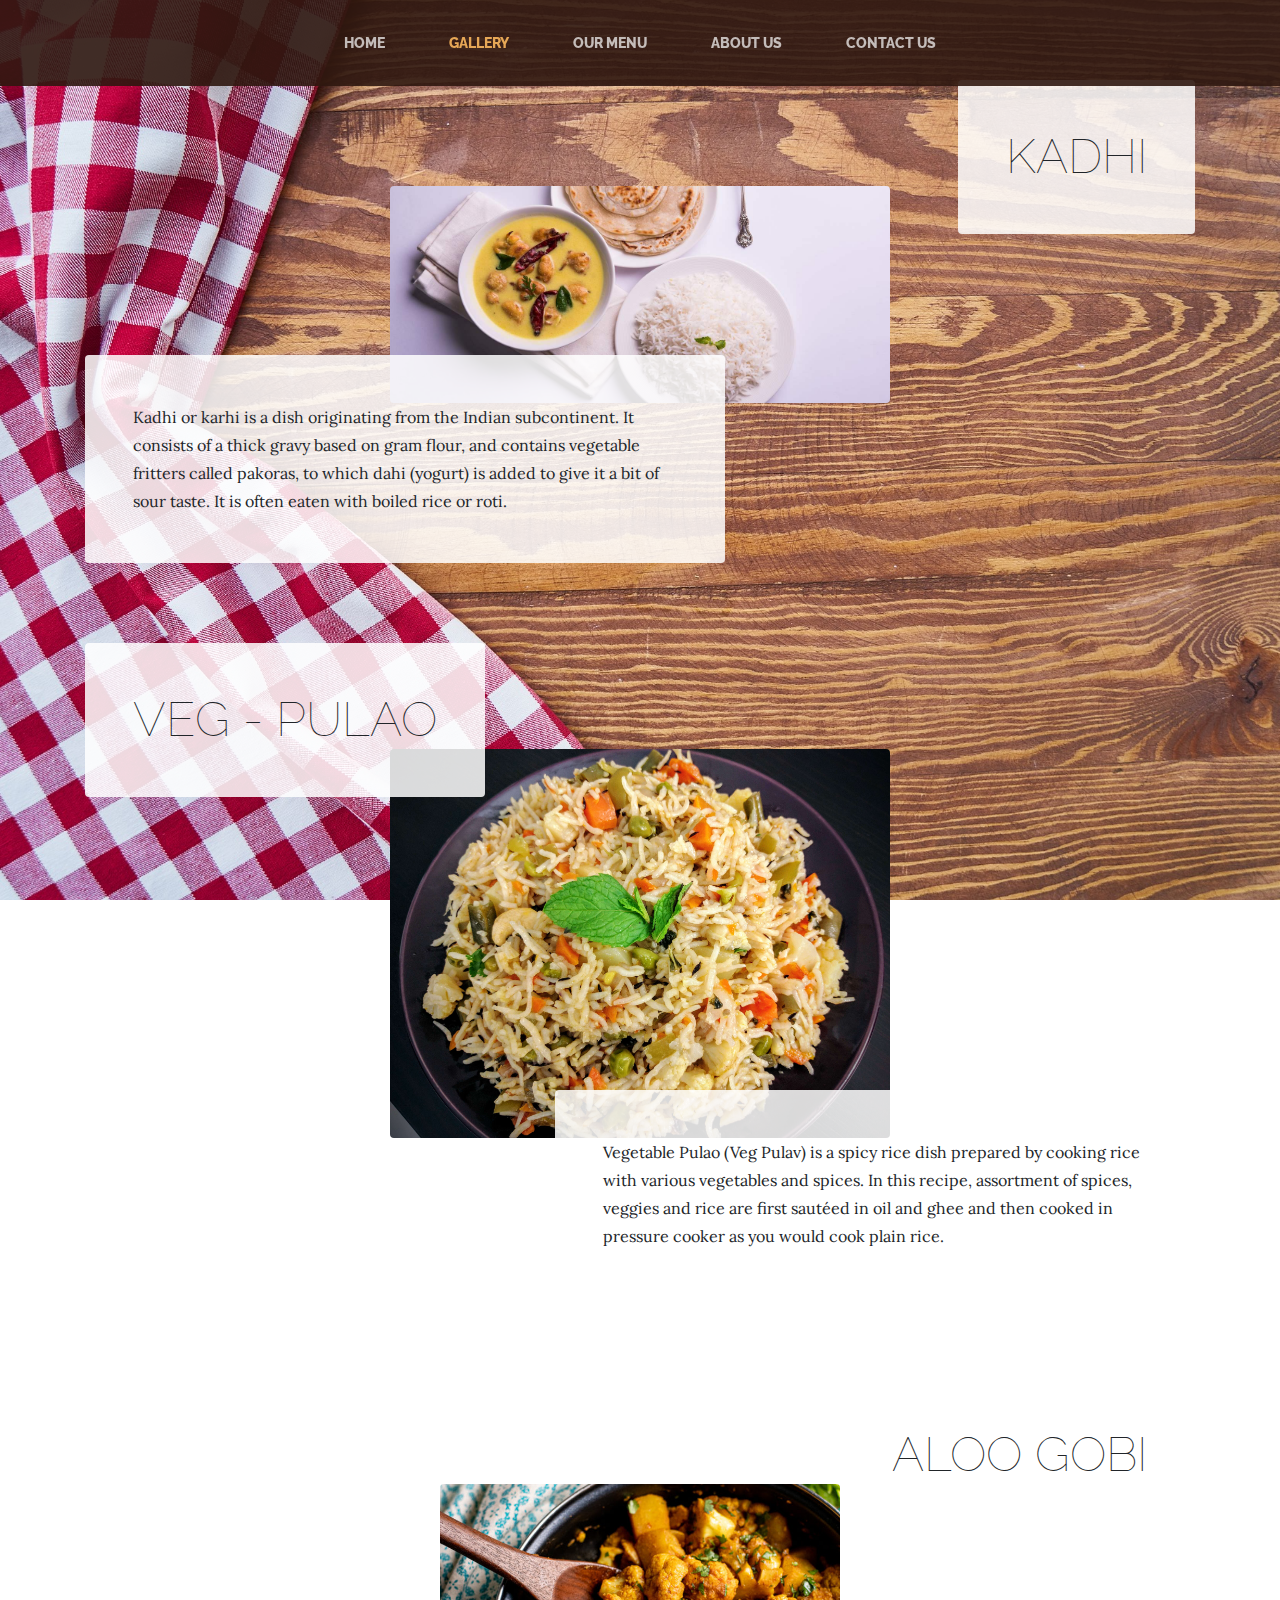
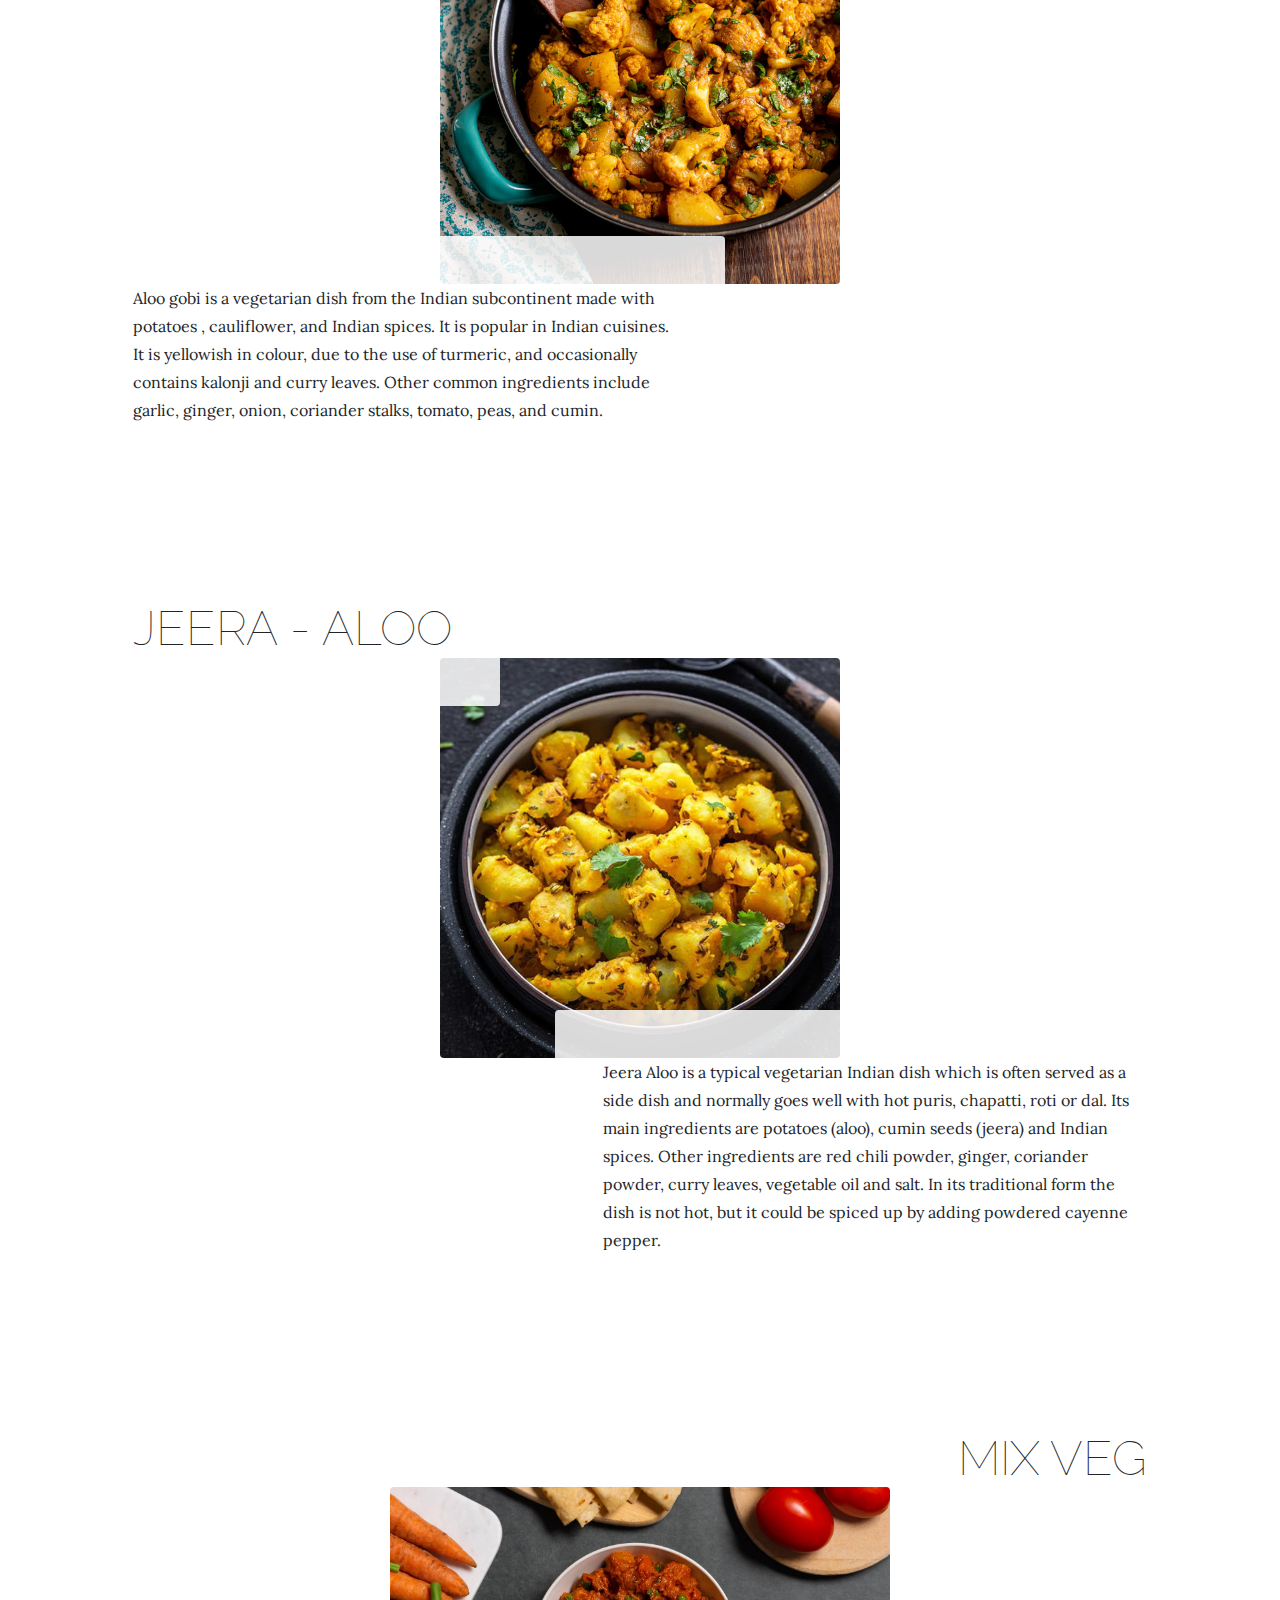
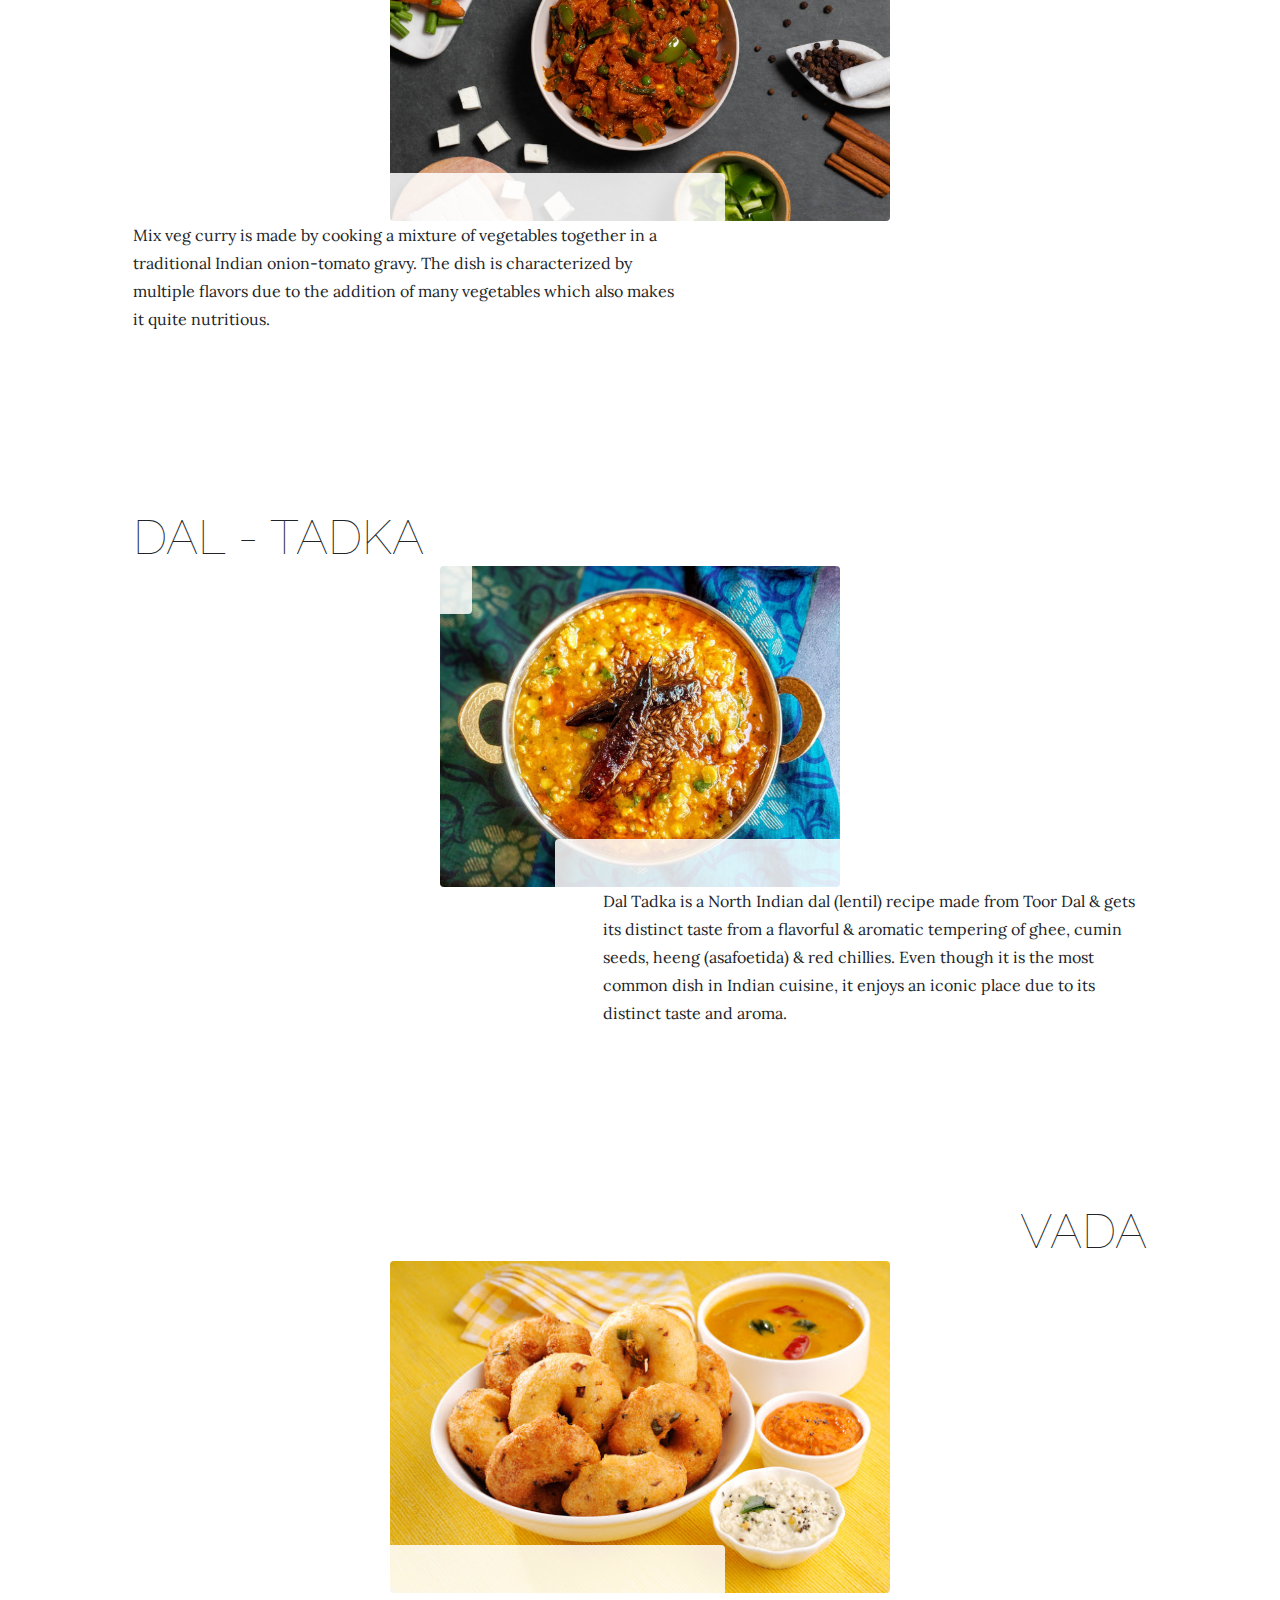
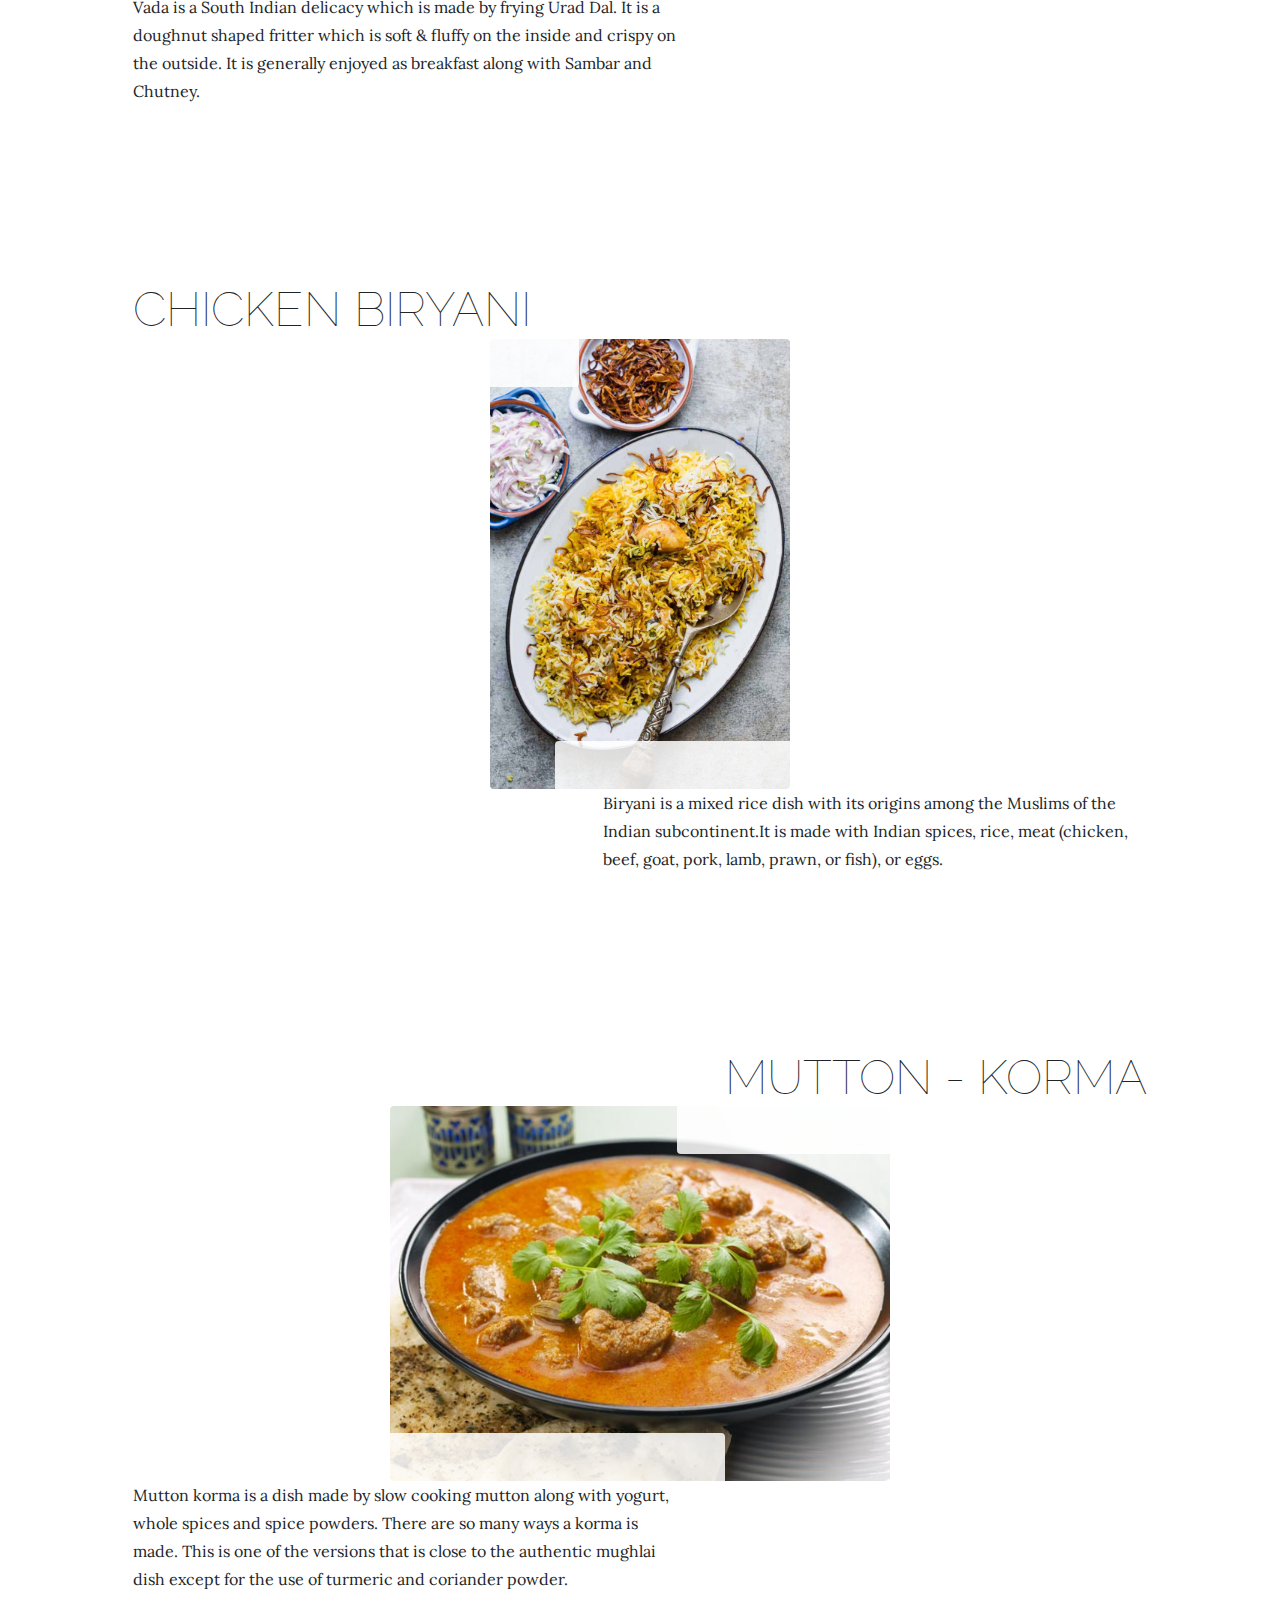
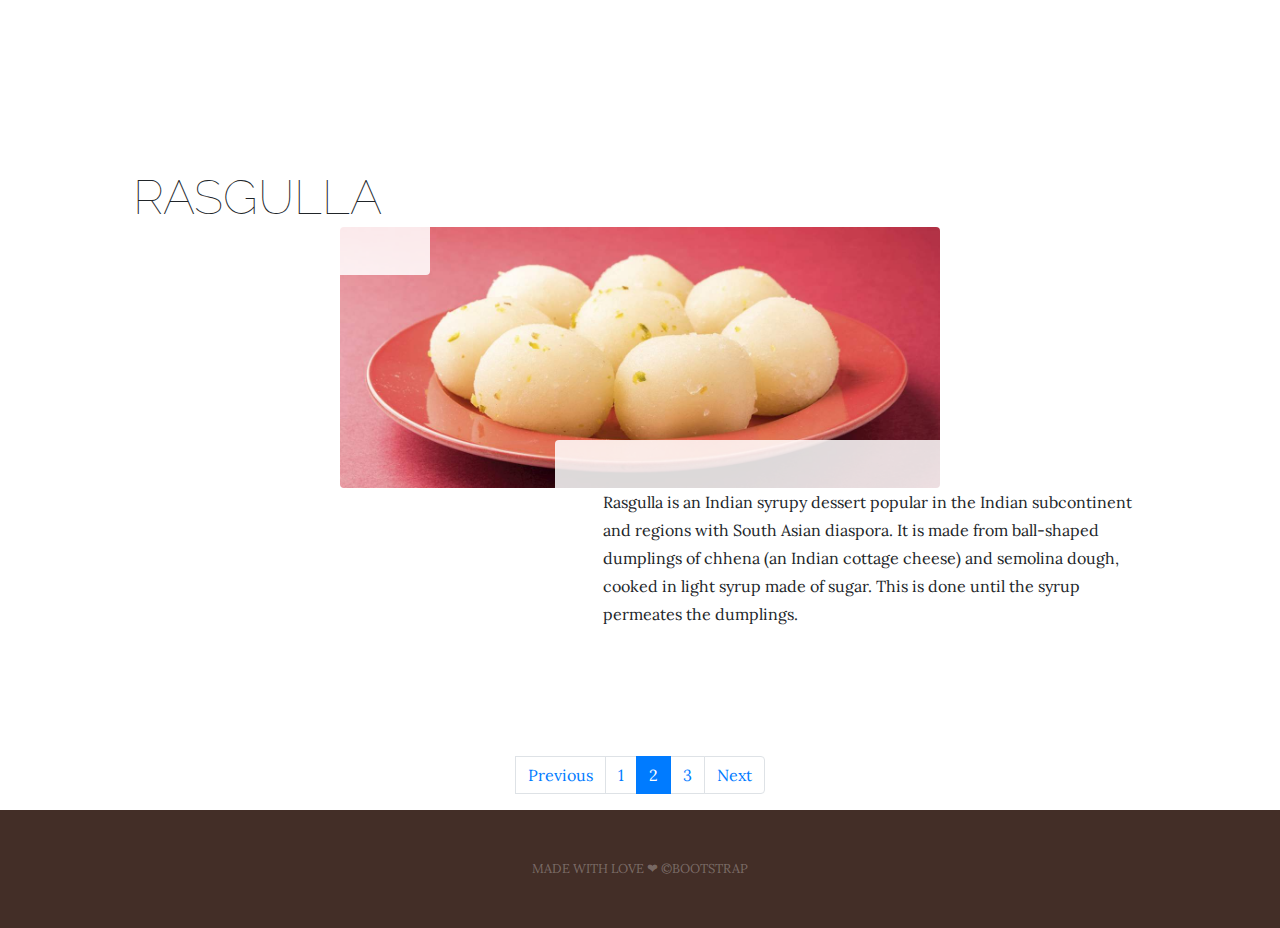
<file: gallery2.html>
<!DOCTYPE html>
<html lang="en">

<head>

  <meta charset="utf-8">
  <meta name="viewport" content="width=device-width, initial-scale=1, shrink-to-fit=no">
  <meta name="description" content="">
  <meta name="author" content="">

  <title>THE INDIAN CUISINE</title>

  <!-- Bootstrap core CSS -->
  <link href="vendor/bootstrap/css/bootstrap.min.css" rel="stylesheet">

  <!-- Custom fonts for this template -->
  <link href="https://fonts.googleapis.com/css?family=Raleway:100,100i,200,200i,300,300i,400,400i,500,500i,600,600i,700,700i,800,800i,900,900i" rel="stylesheet">
  <link href="https://fonts.googleapis.com/css?family=Lora:400,400i,700,700i" rel="stylesheet">

  <!-- Custom styles for this template -->
  <link href="css/business-casual.min.css" rel="stylesheet">

</head>

<body style="background-image: url('img/bg.jpg');">
  <nav class="navbar navbar-expand-lg navbar-dark py-lg-4 fixed-top" id="mainNav">
    <div class="container">
      <a class="navbar-brand text-uppercase text-expanded font-weight-bold d-lg-none" href="#">THE INDIAN CUISINE</a>
      <button class="navbar-toggler" type="button" data-toggle="collapse" data-target="#navbarResponsive" aria-controls="navbarResponsive" aria-expanded="false" aria-label="Toggle navigation">
        <span class="navbar-toggler-icon"></span>
      </button>
      <div class="collapse navbar-collapse" id="navbarResponsive">
        <ul class="navbar-nav mx-auto">
          <li class="nav-item px-lg-4">
            <a class="nav-link text-uppercase text-expanded" href="index.html">Home
            
            </a>
          </li>
           <li class="nav-item active px-lg-4">
            <a class="nav-link text-uppercase text-expanded" href="gallery.html">Gallery
              <span class="sr-only">(current)</span>
            </a>
          <li class="nav-item px-lg-4">
            <a class="nav-link text-uppercase text-expanded" href="ourmenu.html">Our Menu</a>
          </li>
         
          <li class="nav-item px-lg-4">
            <a class="nav-link text-uppercase text-expanded" href="about.html">About Us</a>
          </li>
          <li class="nav-item px-lg-4">
            <a class="nav-link text-uppercase text-expanded" href="contact us.html">Contact Us</a>
          </li>
        </ul>
      </div>
    </div>
  </nav>


  <section class="page-section">
    <div class="container">
      <div class="product-item">
        <div class="product-item-title d-flex">
          <div class="bg-faded p-5 d-flex ml-auto rounded">
            <h2 class="section-heading mb-0">
          
              <span class="section-heading-lower">Kadhi</span>
            </h2>
          </div>
        </div>
        <img class="product-item-img mx-auto d-flex rounded img-fluid mb-3 mb-lg-0" src="img/kadhi.jpg" alt="" width="500" height="500">
        <div class="product-item-description d-flex mr-auto">
          <div class="bg-faded p-5 rounded">
            <p class="mb-0">Kadhi or karhi is a dish originating from the Indian subcontinent. It consists of a thick gravy based on gram flour, and contains vegetable fritters called pakoras, to which dahi (yogurt) is added to give it a bit of sour taste. It is often eaten with boiled rice or roti.</p>
          </div>
        </div>
      </div>
    </div>
  </section>

  <section class="page-section">
    <div class="container">
      <div class="product-item">
        <div class="product-item-title d-flex">
          <div class="bg-faded p-5 d-flex mr-auto rounded">
            <h2 class="section-heading mb-0">
           
              <span class="section-heading-lower">Veg - Pulao</span>
            </h2>
          </div>
        </div>
        <img class="product-item-img mx-auto d-flex rounded img-fluid mb-3 mb-lg-0" src="img/veg-pulao.jpg" alt="" width="500" height="500">
        <div class="product-item-description d-flex ml-auto">
          <div class="bg-faded p-5 rounded">
            <p class="mb-0">Vegetable Pulao (Veg Pulav) is a spicy rice dish prepared by cooking rice with various vegetables and spices. In this recipe, assortment of spices, veggies and rice are first sautéed in oil and ghee and then cooked in pressure cooker as you would cook plain rice.</p>
          </div>
        </div>
      </div>
    </div>
  </section>

  <section class="page-section">
    <div class="container">
      <div class="product-item">
        <div class="product-item-title d-flex">
          <div class="bg-faded p-5 d-flex ml-auto rounded">
            <h2 class="section-heading mb-0">
             
              <span class="section-heading-lower">Aloo Gobi</span>
            </h2>
          </div>
        </div>
        <img class="product-item-img mx-auto d-flex rounded img-fluid mb-3 mb-lg-0" src="img/aloo-gobi.jpg" alt="" width="400" height="400">
        <div class="product-item-description d-flex mr-auto">
          <div class="bg-faded p-5 rounded">
            <p class="mb-0">Aloo gobi is a vegetarian dish from the Indian subcontinent made with potatoes , cauliflower, and Indian spices. It is popular in Indian cuisines. It is yellowish in colour, due to the use of turmeric, and occasionally contains kalonji and curry leaves. Other common ingredients include garlic, ginger, onion, coriander stalks, tomato, peas, and cumin. </p>
          </div>
        </div>
      </div>
    </div>
  </section>

  <section class="page-section">
    <div class="container">
      <div class="product-item">
        <div class="product-item-title d-flex">
          <div class="bg-faded p-5 d-flex mr-auto rounded">
            <h2 class="section-heading mb-0">
         
              <span class="section-heading-lower">Jeera - Aloo</span>
            </h2>
          </div>
        </div>
        <img class="product-item-img mx-auto d-flex rounded img-fluid mb-3 mb-lg-0" src="img/Jeera-Aloo.jpg" alt="" width="400" height="400">
        <div class="product-item-description d-flex ml-auto">
          <div class="bg-faded p-5 rounded">
            <p class="mb-0">Jeera Aloo is a typical vegetarian Indian dish which is often served as a side dish and normally goes well with hot puris, chapatti, roti or dal. Its main ingredients are potatoes (aloo), cumin seeds (jeera) and Indian spices. Other ingredients are red chili powder, ginger, coriander powder, curry leaves, vegetable oil and salt. In its traditional form the dish is not hot, but it could be spiced up by adding powdered cayenne pepper. </p>
          </div>
        </div>
      </div>
    </div>
  </section>

  <section class="page-section">
    <div class="container">
      <div class="product-item">
        <div class="product-item-title d-flex">
          <div class="bg-faded p-5 d-flex ml-auto rounded">
            <h2 class="section-heading mb-0">
         
              <span class="section-heading-lower">Mix Veg</span>
            </h2>
          </div>
        </div>
        <img class="product-item-img mx-auto d-flex rounded img-fluid mb-3 mb-lg-0" src="img/mix-veg.jpg" alt="" width="500" height="500">
        <div class="product-item-description d-flex mr-auto">
          <div class="bg-faded p-5 rounded">
            <p class="mb-0">Mix veg curry is made by cooking a mixture of vegetables together in a traditional Indian onion-tomato gravy. The dish is characterized by multiple flavors due to the addition of many vegetables which also makes it quite nutritious.</p>
          </div>
        </div>
      </div>
    </div>
  </section>


  <section class="page-section">
    <div class="container">
      <div class="product-item">
        <div class="product-item-title d-flex">
          <div class="bg-faded p-5 d-flex mr-auto rounded">
            <h2 class="section-heading mb-0">
          
              <span class="section-heading-lower">Dal - Tadka</span>
            </h2>
          </div>
        </div>
        <img class="product-item-img mx-auto d-flex rounded img-fluid mb-3 mb-lg-0" src="img/Dal-Tadka.jpg" alt="" width="400" height="400">
        <div class="product-item-description d-flex ml-auto">
          <div class="bg-faded p-5 rounded">
            <p class="mb-0">Dal Tadka is a North Indian dal (lentil) recipe made from Toor Dal & gets its distinct taste from a flavorful & aromatic tempering of ghee, cumin seeds, heeng (asafoetida) & red chillies.

Even though it is the most common dish in Indian cuisine, it enjoys an iconic place due to its distinct taste and aroma.</p>
          </div>
        </div>
      </div>
    </div>
  </section>

   <section class="page-section">
    <div class="container">
      <div class="product-item">
        <div class="product-item-title d-flex">
          <div class="bg-faded p-5 d-flex ml-auto rounded">
            <h2 class="section-heading mb-0">
         
              <span class="section-heading-lower">Vada </span>
            </h2>
          </div>
        </div>
        <img class="product-item-img mx-auto d-flex rounded img-fluid mb-3 mb-lg-0" src="img/vada.jpg" alt="" width="500" height="500">
        <div class="product-item-description d-flex mr-auto">
          <div class="bg-faded p-5 rounded">
            <p class="mb-0"> Vada is a South Indian delicacy which is made by frying Urad Dal. It is a doughnut shaped fritter which is soft & fluffy on the inside and crispy on the outside. It is generally enjoyed as breakfast along with Sambar and Chutney.</p>
          </div>
        </div>
      </div>
    </div>
  </section>

  <section class="page-section">
    <div class="container">
      <div class="product-item">
        <div class="product-item-title d-flex">
          <div class="bg-faded p-5 d-flex mr-auto rounded">
            <h2 class="section-heading mb-0">
           
              <span class="section-heading-lower">Chicken Biryani</span>
            </h2>
          </div>
        </div>
        <img class="product-item-img mx-auto d-flex rounded img-fluid mb-3 mb-lg-0" src="img/Chicken-Biryani.jpg" alt="" width="300" height="300">
        <div class="product-item-description d-flex ml-auto">
          <div class="bg-faded p-5 rounded">
            <p class="mb-0">Biryani is a mixed rice dish with its origins among the Muslims of the Indian subcontinent.It is made with Indian spices, rice, meat (chicken, beef, goat, pork, lamb, prawn, or fish), or eggs. </p>
          </div>
        </div>
      </div>
    </div>
  </section>

  <section class="page-section">
    <div class="container">
      <div class="product-item">
        <div class="product-item-title d-flex">
          <div class="bg-faded p-5 d-flex ml-auto rounded">
            <h2 class="section-heading mb-0">
             
              <span class="section-heading-lower">Mutton - Korma</span>
            </h2>
          </div>
        </div>
        <img class="product-item-img mx-auto d-flex rounded img-fluid mb-3 mb-lg-0" src="img/mutton-corma.jpg" alt="" width="500" height="500">
        <div class="product-item-description d-flex mr-auto">
          <div class="bg-faded p-5 rounded">
            <p class="mb-0">Mutton korma is a dish made by slow cooking mutton along with yogurt, whole spices and spice powders. There are so many ways a korma is made. This is one of the versions that is close to the authentic mughlai dish except for the use of turmeric and coriander powder.</p>
          </div>
        </div>
      </div>
    </div>
  </section>

  <section class="page-section">
    <div class="container">
      <div class="product-item">
        <div class="product-item-title d-flex">
          <div class="bg-faded p-5 d-flex mr-auto rounded">
            <h2 class="section-heading mb-0">
              <span class="section-heading-lower">Rasgulla</span>
            </h2>
          </div>
        </div>
        <img class="product-item-img mx-auto d-flex rounded img-fluid mb-3 mb-lg-0" src="img/rasgulla.jpg" alt="" width="600" height="600">
        <div class="product-item-description d-flex ml-auto">
          <div class="bg-faded p-5 rounded">
            <p class="mb-0">Rasgulla is an Indian syrupy dessert popular in the Indian subcontinent and regions with South Asian diaspora. It is made from ball-shaped dumplings of chhena (an Indian cottage cheese) and semolina dough, cooked in light syrup made of sugar. This is done until the syrup permeates the dumplings.</p>
          </div>
        </div>
      </div>
    </div>
  </section>


<nav aria-label="Page navigation example">
  <ul class="pagination justify-content-center">
    
      <a class="page-link" href="gallery.html" tabindex="-1">Previous</a>
    
    <li class="page-item"><a class="page-link" href="gallery.html">1</a></li>
   <li class="page-item active">
      <span class="page-link">
        2
        <span class="sr-only">(current)</span>
      </span>
    </li>
    <li class="page-item"><a class="page-link" href="gallery3.html">3</a></li>
    <li class="page-item">
      <a class="page-link" href="gallery3.html">Next</a>
    </li>
  </ul>
</nav>



<footer class="footer text-faded text-center py-5">
    <div class="container">
      <p class="m-0 small">MADE WITH LOVE ❤
       &copy;BOOTSTRAP </p>
    </div>
  </footer>

  <!-- Bootstrap core JavaScript -->
  <script src="vendor/jquery/jquery.min.js"></script>
  <script src="vendor/bootstrap/js/bootstrap.bundle.min.js"></script>
</body>
</html>
</file>
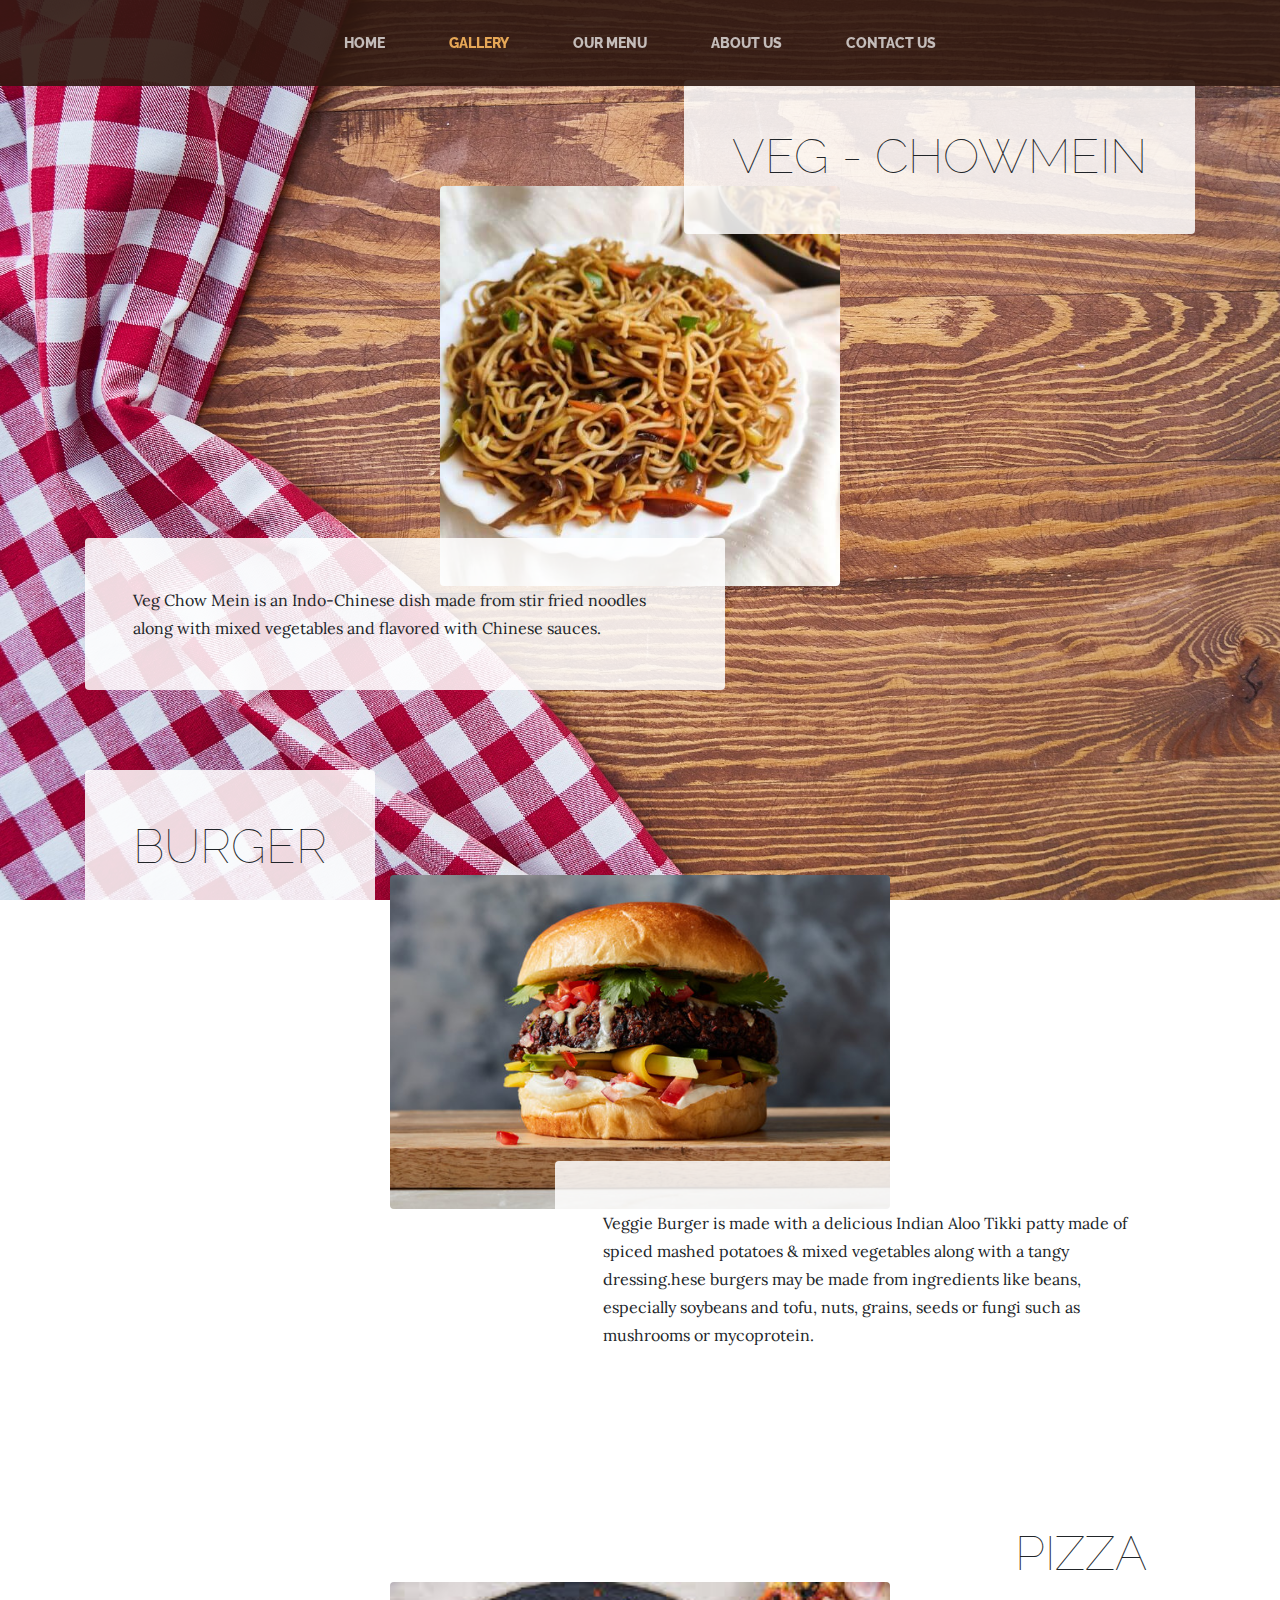
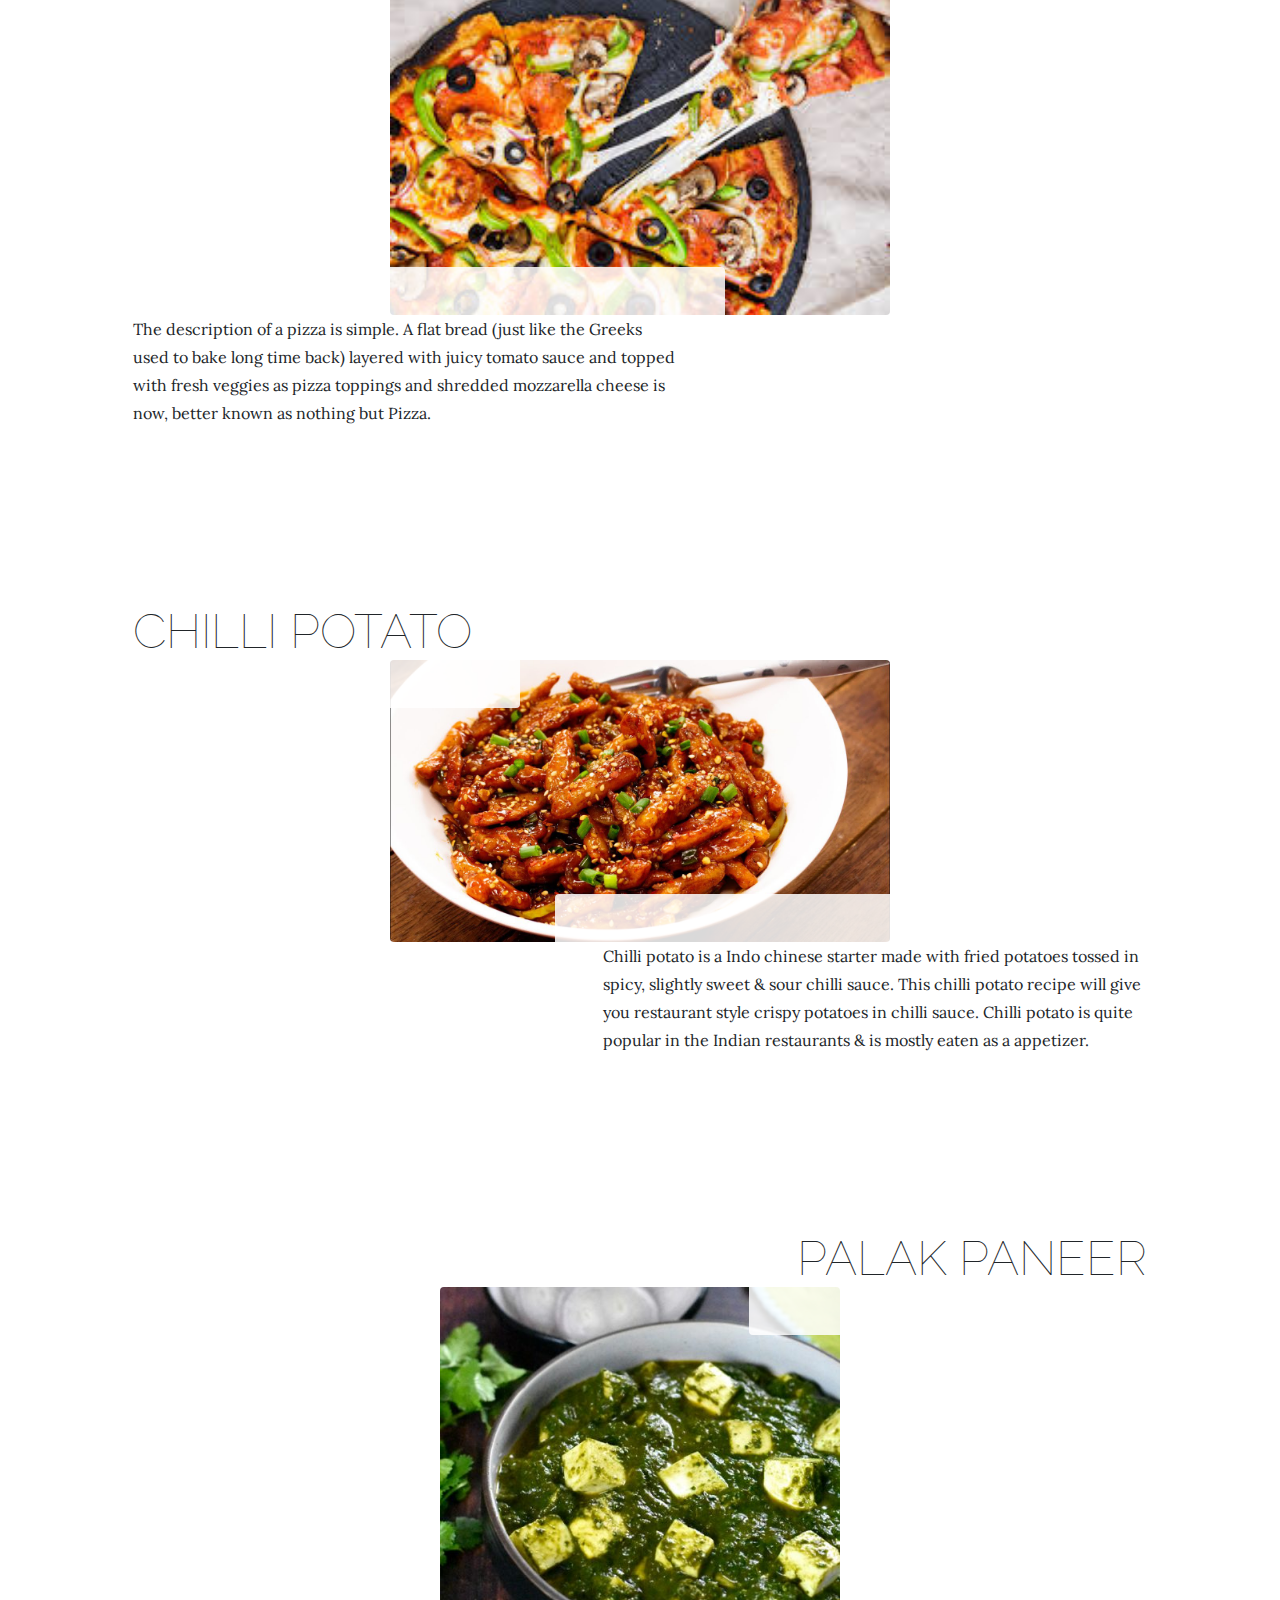
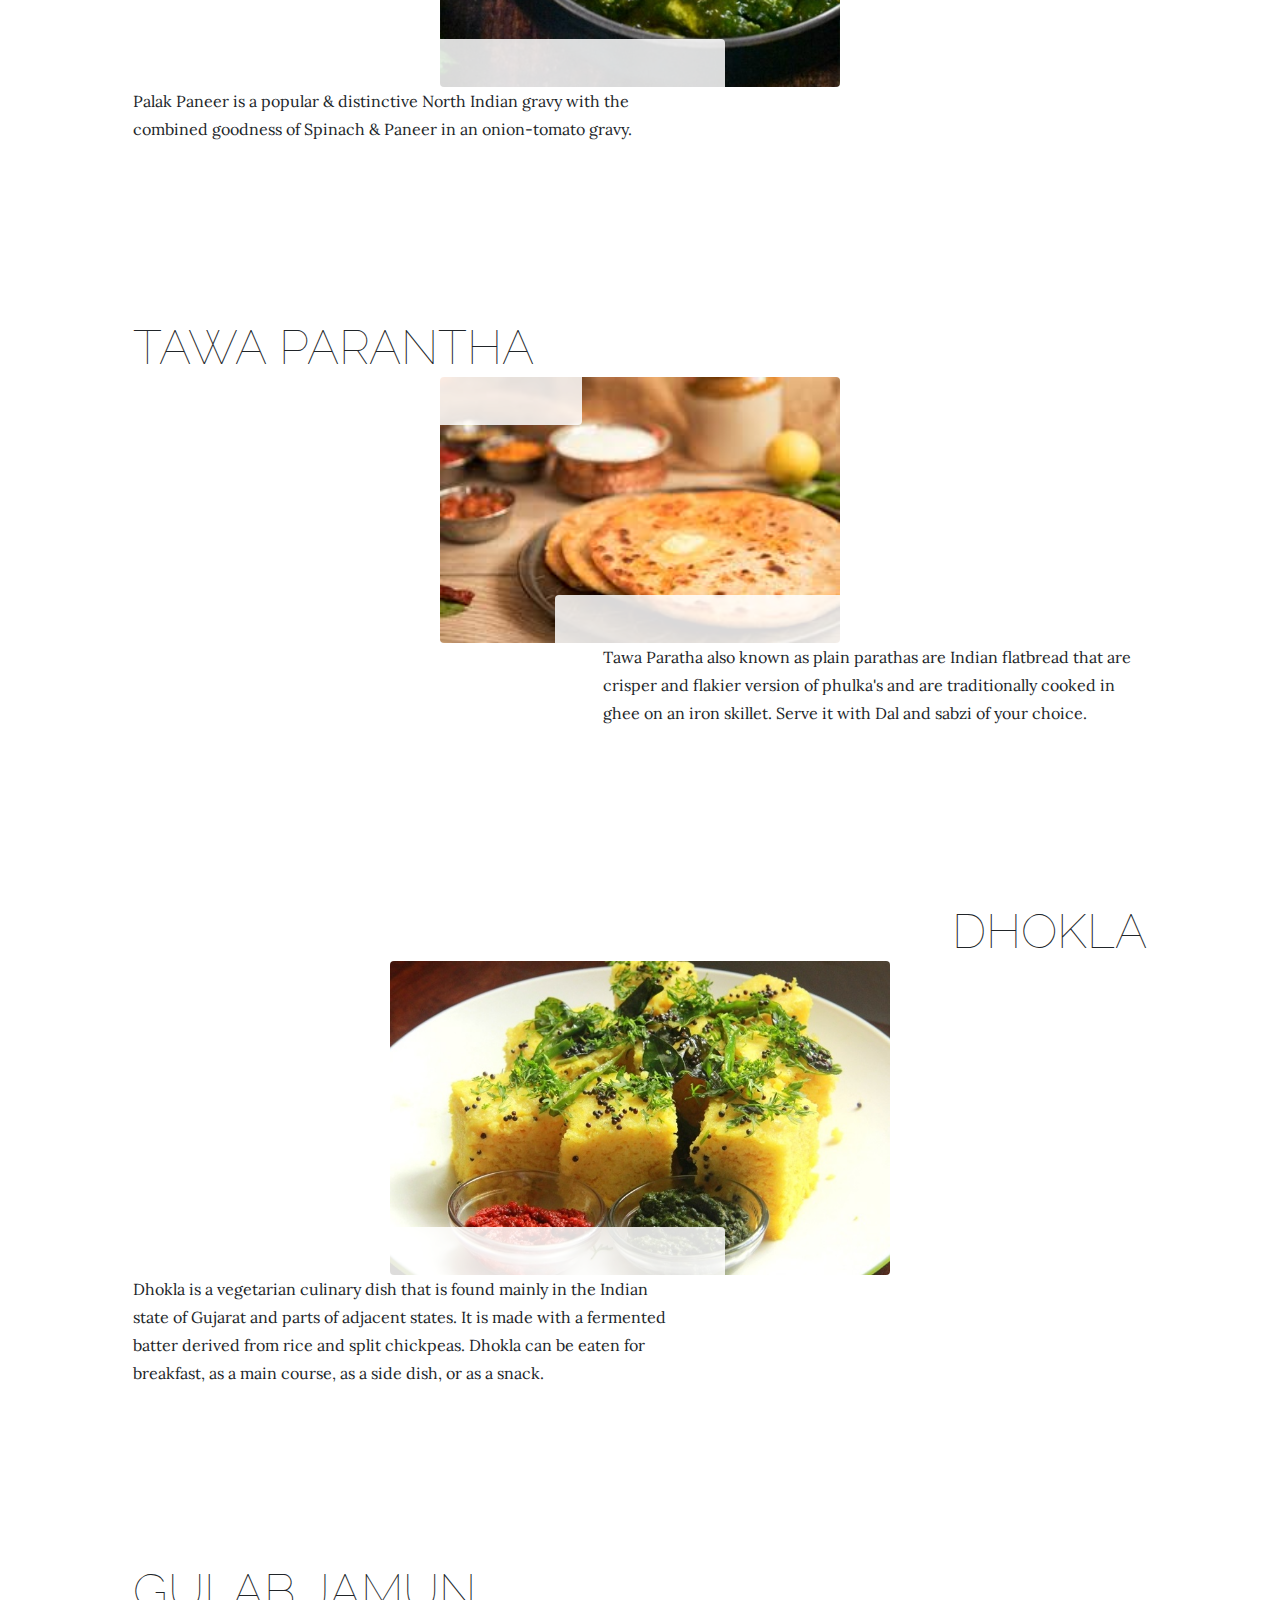
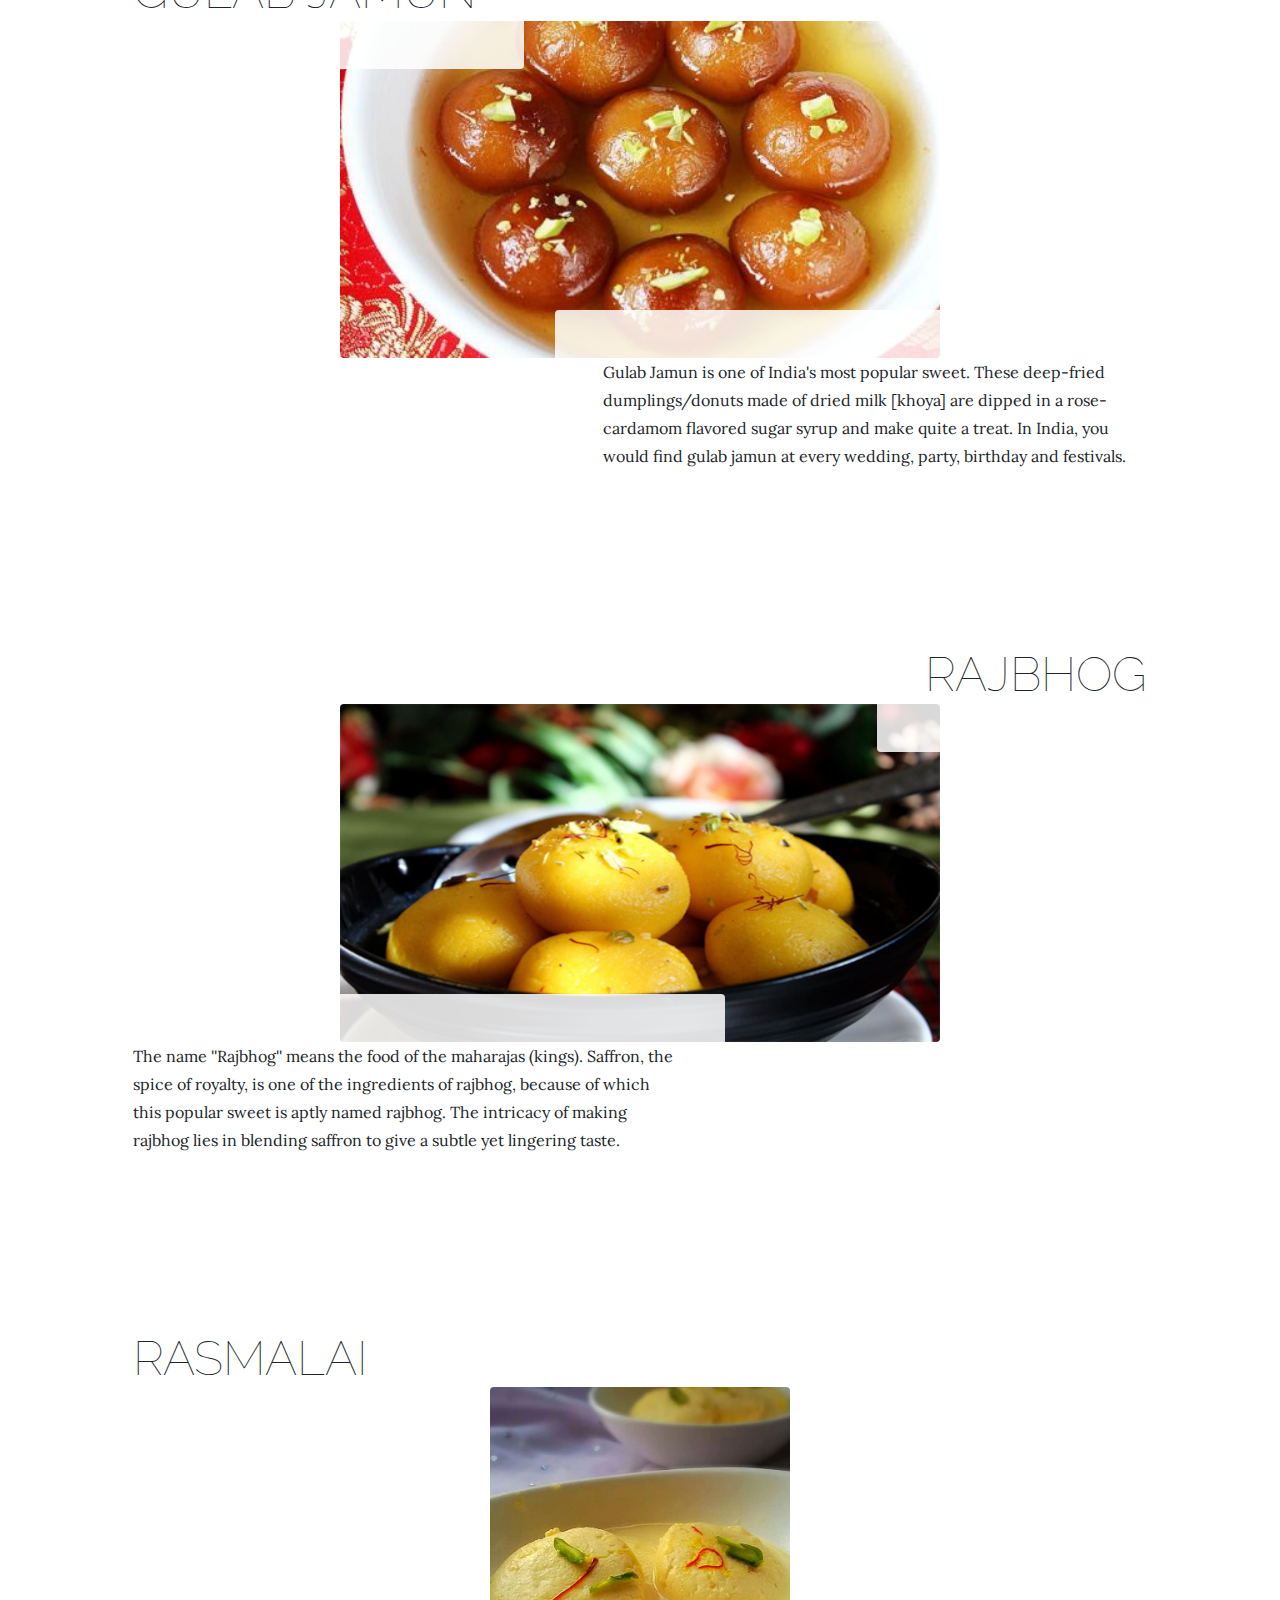
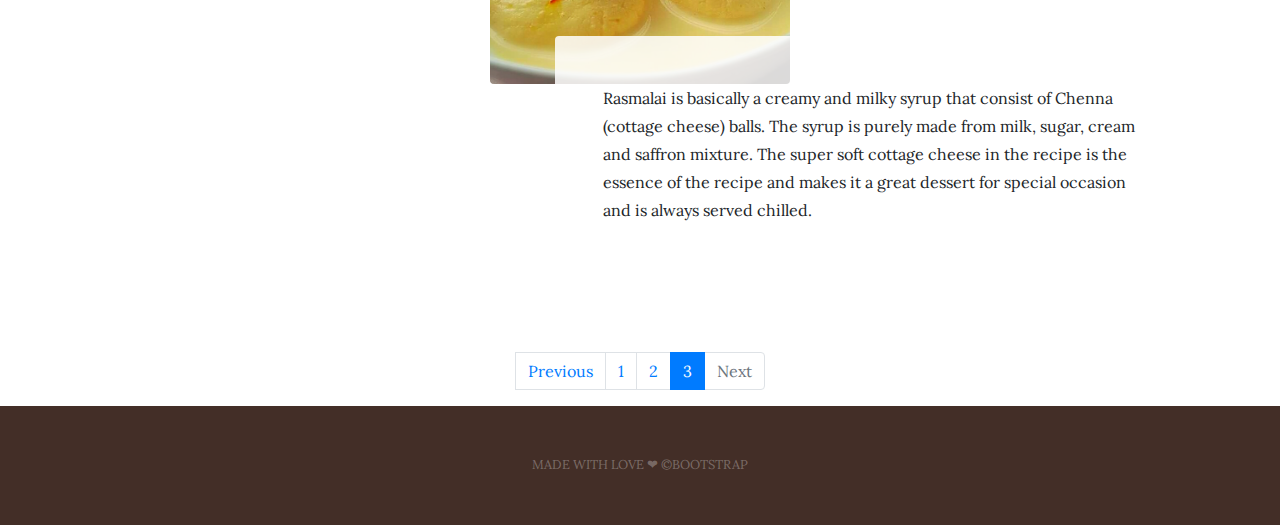
<file: gallery3.html>
<!DOCTYPE html>
<html lang="en">

<head>

  <meta charset="utf-8">
  <meta name="viewport" content="width=device-width, initial-scale=1, shrink-to-fit=no">
  <meta name="description" content="">
  <meta name="author" content="">

  <title>THE INDIAN CUISINE</title>

  <!-- Bootstrap core CSS -->
  <link href="vendor/bootstrap/css/bootstrap.min.css" rel="stylesheet">

  <!-- Custom fonts for this template -->
  <link href="https://fonts.googleapis.com/css?family=Raleway:100,100i,200,200i,300,300i,400,400i,500,500i,600,600i,700,700i,800,800i,900,900i" rel="stylesheet">
  <link href="https://fonts.googleapis.com/css?family=Lora:400,400i,700,700i" rel="stylesheet">

  <!-- Custom styles for this template -->
  <link href="css/business-casual.min.css" rel="stylesheet">

</head>

<body style="background-image: url('img/bg.jpg');">
  <nav class="navbar navbar-expand-lg navbar-dark py-lg-4 fixed-top" id="mainNav">
    <div class="container">
      <a class="navbar-brand text-uppercase text-expanded font-weight-bold d-lg-none" href="#">THE INDIAN CUISINE</a>
      <button class="navbar-toggler" type="button" data-toggle="collapse" data-target="#navbarResponsive" aria-controls="navbarResponsive" aria-expanded="false" aria-label="Toggle navigation">
        <span class="navbar-toggler-icon"></span>
      </button>
      <div class="collapse navbar-collapse" id="navbarResponsive">
        <ul class="navbar-nav mx-auto">
          <li class="nav-item px-lg-4">
            <a class="nav-link text-uppercase text-expanded" href="index.html">Home
             
            </a>
          </li>
          <li class="nav-item active px-lg-4">
            <a class="nav-link text-uppercase text-expanded" href="gallery.html">Gallery
              <span class="sr-only">(current)</span>
            </a>
          <li class="nav-item px-lg-4">
            <a class="nav-link text-uppercase text-expanded" href="ourmenu.html">Our Menu</a>
          </li>
          
          <li class="nav-item px-lg-4">
            <a class="nav-link text-uppercase text-expanded" href="about.html">About Us</a>
          </li>
          <li class="nav-item px-lg-4">
            <a class="nav-link text-uppercase text-expanded" href="contact us.html">Contact Us</a>
          </li>
        </ul>
      </div>
    </div>
  </nav>


  <section class="page-section">
    <div class="container">
      <div class="product-item">
        <div class="product-item-title d-flex">
          <div class="bg-faded p-5 d-flex ml-auto rounded">
            <h2 class="section-heading mb-0">
       
              <span class="section-heading-lower">Veg - Chowmein</span>
            </h2>
          </div>
        </div>
        <img class="product-item-img mx-auto d-flex rounded img-fluid mb-3 mb-lg-0" src="img/veg-chowmein.jpg" alt="" width="400" height="400">
        <div class="product-item-description d-flex mr-auto">
          <div class="bg-faded p-5 rounded">
            <p class="mb-0">Veg Chow Mein is an Indo-Chinese dish made from stir fried noodles along with mixed vegetables and flavored with Chinese sauces.</p>
          </div>
        </div>
      </div>
    </div>
  </section>

  <section class="page-section">
    <div class="container">
      <div class="product-item">
        <div class="product-item-title d-flex">
          <div class="bg-faded p-5 d-flex mr-auto rounded">
            <h2 class="section-heading mb-0">
       
              <span class="section-heading-lower">Burger</span>
            </h2>
          </div>
        </div>
        <img class="product-item-img mx-auto d-flex rounded img-fluid mb-3 mb-lg-0" src="img/burger.jpg" alt="" width="500" height="500">
        <div class="product-item-description d-flex ml-auto">
          <div class="bg-faded p-5 rounded">
            <p class="mb-0">Veggie Burger is made with a delicious Indian Aloo Tikki patty made of spiced mashed potatoes & mixed vegetables along with a tangy dressing.hese burgers may be made from ingredients like beans, especially soybeans and tofu, nuts, grains, seeds or fungi such as mushrooms or mycoprotein.</p>
          </div>
        </div>
      </div>
    </div>
  </section>

  <section class="page-section">
    <div class="container">
      <div class="product-item">
        <div class="product-item-title d-flex">
          <div class="bg-faded p-5 d-flex ml-auto rounded">
            <h2 class="section-heading mb-0">
           
              <span class="section-heading-lower">Pizza</span>
            </h2>
          </div>
        </div>
        <img class="product-item-img mx-auto d-flex rounded img-fluid mb-3 mb-lg-0" src="img/pizza.jpg" alt="" width="500" height="500">
        <div class="product-item-description d-flex mr-auto">
          <div class="bg-faded p-5 rounded">
            <p class="mb-0">The description of a pizza is simple. A flat bread (just like the Greeks used to bake long time back) layered with juicy tomato sauce and topped with fresh veggies as pizza toppings and shredded mozzarella cheese is now, better known as nothing but Pizza.</p>
          </div>
        </div>
      </div>
    </div>
  </section>

  <section class="page-section">
    <div class="container">
      <div class="product-item">
        <div class="product-item-title d-flex">
          <div class="bg-faded p-5 d-flex mr-auto rounded">
            <h2 class="section-heading mb-0">
            
              <span class="section-heading-lower">Chilli Potato</span>
            </h2>
          </div>
        </div>
        <img class="product-item-img mx-auto d-flex rounded img-fluid mb-3 mb-lg-0" src="img/chilli-potato.jpg" alt="" width="500" height="500">
        <div class="product-item-description d-flex ml-auto">
          <div class="bg-faded p-5 rounded">
            <p class="mb-0">Chilli potato is a Indo chinese starter made with fried potatoes tossed in spicy, slightly sweet & sour chilli sauce. This chilli potato recipe will give you restaurant style crispy potatoes in chilli sauce. Chilli potato is quite popular in the Indian restaurants & is mostly eaten as a appetizer.</p>
          </div>
        </div>
      </div>
    </div>
  </section>

  <section class="page-section">
    <div class="container">
      <div class="product-item">
        <div class="product-item-title d-flex">
          <div class="bg-faded p-5 d-flex ml-auto rounded">
            <h2 class="section-heading mb-0">
              <span class="section-heading-lower">Palak Paneer</span>
            </h2>
          </div>
        </div>
        <img class="product-item-img mx-auto d-flex rounded img-fluid mb-3 mb-lg-0" src="img/Palak-Paneer.jpg" alt="" width="400" height="400">
        <div class="product-item-description d-flex mr-auto">
          <div class="bg-faded p-5 rounded">
            <p class="mb-0">Palak Paneer is a popular & distinctive North Indian gravy with the combined goodness of Spinach & Paneer in an onion-tomato gravy.</p>
          </div>
        </div>
      </div>
    </div>
  </section>


  <section class="page-section">
    <div class="container">
      <div class="product-item">
        <div class="product-item-title d-flex">
          <div class="bg-faded p-5 d-flex mr-auto rounded">
            <h2 class="section-heading mb-0">
        
              <span class="section-heading-lower">Tawa Parantha</span>
            </h2>
          </div>
        </div>
        <img class="product-item-img mx-auto d-flex rounded img-fluid mb-3 mb-lg-0" src="img/tawa-parantha.jpg" alt="" width="400" height="400">
        <div class="product-item-description d-flex ml-auto">
          <div class="bg-faded p-5 rounded">
            <p class="mb-0">Tawa Paratha also known as plain parathas are Indian flatbread that are crisper and flakier version of phulka's and are traditionally cooked in ghee on an iron skillet. Serve it with Dal and sabzi of your choice.</p>
          </div>
        </div>
      </div>
    </div>
  </section>

   <section class="page-section">
    <div class="container">
      <div class="product-item">
        <div class="product-item-title d-flex">
          <div class="bg-faded p-5 d-flex ml-auto rounded">
            <h2 class="section-heading mb-0">
            <span class="section-heading-lower">Dhokla</span>
            </h2>
          </div>
        </div>
        <img class="product-item-img mx-auto d-flex rounded img-fluid mb-3 mb-lg-0" src="img/Dhokla.jpg" alt="" width="500" height="500">
        <div class="product-item-description d-flex mr-auto">
          <div class="bg-faded p-5 rounded">
            <p class="mb-0">Dhokla is a vegetarian culinary dish that is found mainly in the Indian state of Gujarat and parts of adjacent states. It is made with a fermented batter derived from rice and split chickpeas. Dhokla can be eaten for breakfast, as a main course, as a side dish, or as a snack.</p>
          </div>
        </div>
      </div>
    </div>
  </section>

  <section class="page-section">
    <div class="container">
      <div class="product-item">
        <div class="product-item-title d-flex">
          <div class="bg-faded p-5 d-flex mr-auto rounded">
            <h2 class="section-heading mb-0">
              <span class="section-heading-lower">Gulab Jamun</span>
            </h2>
          </div>
        </div>
        <img class="product-item-img mx-auto d-flex rounded img-fluid mb-3 mb-lg-0" src="img/gulab-jamun.jpg" alt="" width="600" height="600">
        <div class="product-item-description d-flex ml-auto">
          <div class="bg-faded p-5 rounded">
            <p class="mb-0">Gulab Jamun is one of India's most popular sweet. These deep-fried dumplings/donuts made of dried milk [khoya] are dipped in a rose-cardamom flavored sugar syrup and make quite a treat. In India, you would find gulab jamun at every wedding, party, birthday and festivals.</p>
          </div>
        </div>
      </div>
    </div>
  </section>

  <section class="page-section">
    <div class="container">
      <div class="product-item">
        <div class="product-item-title d-flex">
          <div class="bg-faded p-5 d-flex ml-auto rounded">
            <h2 class="section-heading mb-0">
         
              <span class="section-heading-lower">Rajbhog</span>
            </h2>
          </div>
        </div>
        <img class="product-item-img mx-auto d-flex rounded img-fluid mb-3 mb-lg-0" src="img/rajbhog.jpg" alt="" width="600" height="6s00">
        <div class="product-item-description d-flex mr-auto">
          <div class="bg-faded p-5 rounded">
            <p class="mb-0">The name ''Rajbhog'' means the food of the maharajas (kings). Saffron, the spice of royalty, is one of the ingredients of rajbhog, because of which this popular sweet is aptly named rajbhog. The intricacy of making rajbhog lies in blending saffron to give a subtle yet lingering taste.</p>
          </div>
        </div>
      </div>
    </div>
  </section>

  <section class="page-section">
    <div class="container">
      <div class="product-item">
        <div class="product-item-title d-flex">
          <div class="bg-faded p-5 d-flex mr-auto rounded">
            <h2 class="section-heading mb-0">
              <span class="section-heading-lower">Rasmalai</span>
            </h2>
          </div>
        </div>
        <img class="product-item-img mx-auto d-flex rounded img-fluid mb-3 mb-lg-0" src="img/rasmalai.jpg" alt="" width="300" height="300">
        <div class="product-item-description d-flex ml-auto">
          <div class="bg-faded p-5 rounded">
            <p class="mb-0">Rasmalai is basically a creamy and milky syrup that consist of Chenna (cottage cheese) balls. The syrup is purely made from milk, sugar, cream and saffron mixture. The super soft cottage cheese in the recipe is the essence of the recipe and makes it a great dessert for special occasion and is always served chilled.</p>
          </div>
        </div>
      </div>
    </div>
  </section>

<nav aria-label="Page navigation example">
  <ul class="pagination justify-content-center">
    
      <a class="page-link" href="gallery2.html" tabindex="-1">Previous</a>
   
    <li class="page-item"><a class="page-link" href="gallery.html">1</a></li>
    <li class="page-item"><a class="page-link" href="gallery2.html">2</a></li>
    <li class="page-item active">
      <span class="page-link">
        3
        <span class="sr-only">(current)</span>
      </span>
    </li>
    <li class="page-item disabled">
    
      <a class="page-link" href="#">Next</a>
  </li>
  </ul>
</nav>

<footer class="footer text-faded text-center py-5">
    <div class="container">
      <p class="m-0 small">MADE WITH LOVE ❤
       &copy;BOOTSTRAP </p>
    </div>
  </footer>

  <!-- Bootstrap core JavaScript -->
  <script src="vendor/jquery/jquery.min.js"></script>
  <script src="vendor/bootstrap/js/bootstrap.bundle.min.js"></script>
</body>
</html>
</file>
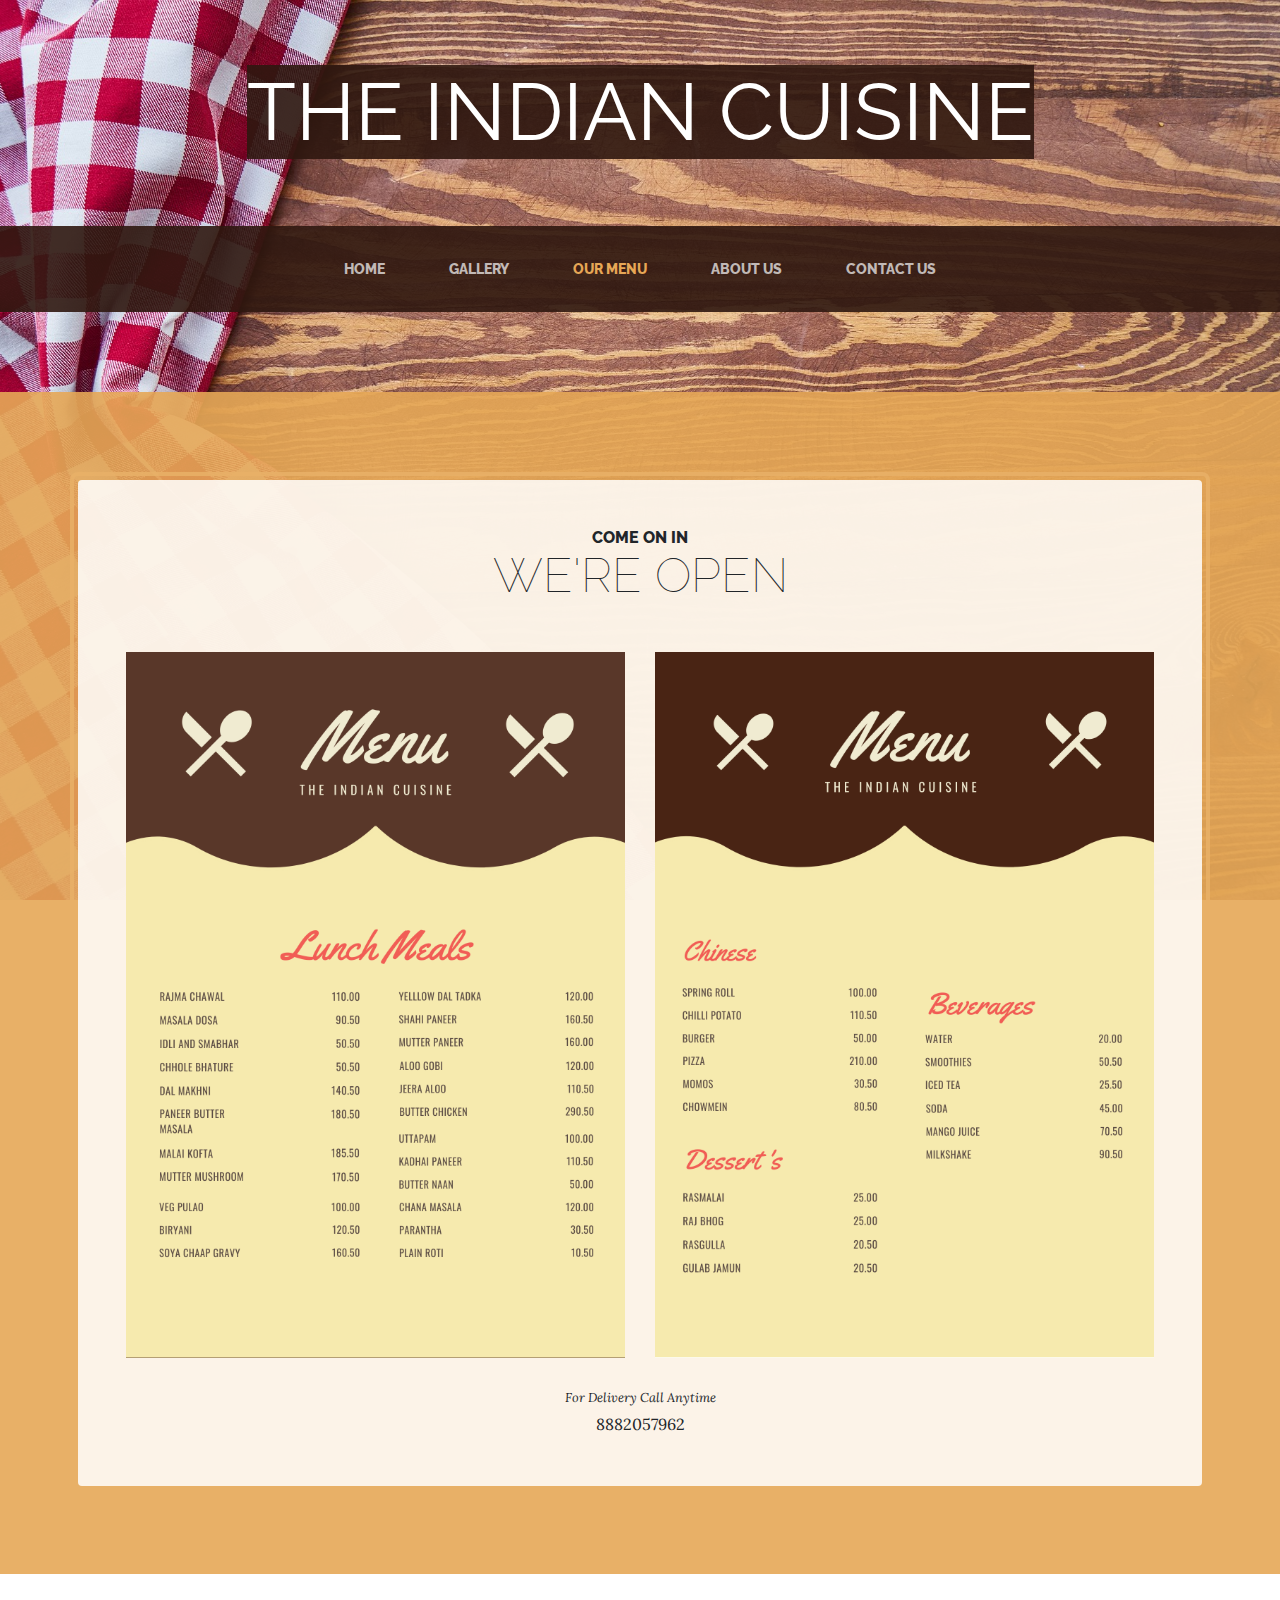
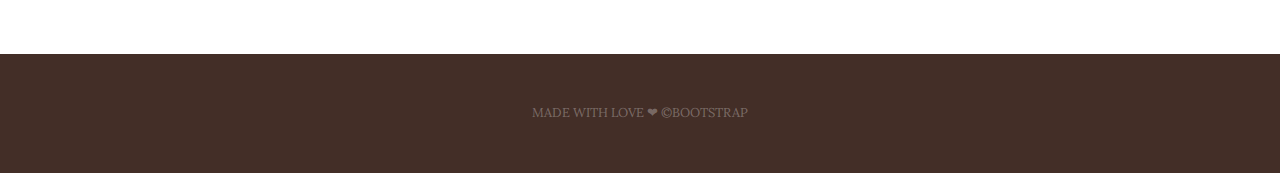
<file: ourmenu.html>
<!DOCTYPE html>
<html lang="en">

<head>

  <meta charset="utf-8">
  <meta name="viewport" content="width=device-width, initial-scale=1, shrink-to-fit=no">
  <meta name="description" content="">
  <meta name="author" content="">

  <title>THE INDIAN CUISINE</title>

  <!-- Bootstrap core CSS -->
  <link href="vendor/bootstrap/css/bootstrap.min.css" rel="stylesheet">

  <!-- Custom fonts for this template -->
  <link href="https://fonts.googleapis.com/css?family=Raleway:100,100i,200,200i,300,300i,400,400i,500,500i,600,600i,700,700i,800,800i,900,900i" rel="stylesheet">
  <link href="https://fonts.googleapis.com/css?family=Lora:400,400i,700,700i" rel="stylesheet">

  <!-- Custom styles for this template -->
  <link href="css/business-casual.min.css" rel="stylesheet">

</head>

<body style="background-image: url('img/bg.jpg');">
  <h1 class="site-heading text-center text-white d-none d-lg-block">
    <span class="site-heading-lower" style="background-color:rgba(47, 23, 15, 0.9);"><b> THE INDIAN CUISINE </b></span><br>   
  </h1>
  <!-- Navigation -->
  <nav class="navbar navbar-expand-lg navbar-dark py-lg-4" id="mainNav">
    <div class="container">
      <a class="navbar-brand text-uppercase text-expanded font-weight-bold d-lg-none" href="#">THE INDIAN CUISINE</a>
      <button class="navbar-toggler" type="button" data-toggle="collapse" data-target="#navbarResponsive" aria-controls="navbarResponsive" aria-expanded="false" aria-label="Toggle navigation">
        <span class="navbar-toggler-icon"></span>
      </button>
      <div class="collapse navbar-collapse" id="navbarResponsive">
        <ul class="navbar-nav mx-auto">
          <li class="nav-item px-lg-4">
            <a class="nav-link text-uppercase text-expanded" href="index.html">Home
            </a>
          </li>
          <li class="nav-item px-lg-4">
            <a class="nav-link text-uppercase text-expanded" href="gallery.html">Gallery</a>
          </li>
          <li class="nav-item active px-lg-4">
            <a class="nav-link text-uppercase text-expanded" href="ourmenu.html">Our Menu
              <span class="sr-only">(current)</span>
            </a>
          <li class="nav-item px-lg-4">
            <a class="nav-link text-uppercase text-expanded" href="about.html">About Us</a>
          </li>
          <li class="nav-item px-lg-4">
            <a class="nav-link text-uppercase text-expanded" href="contact us.html">Contact Us</a>
          </li>
        </ul>
      </div>
    </div>
  </nav>
   <section class="page-section cta">
      <div class="container">
        <div class="row">
            <div class="cta-inner text-center rounded">
              <h2 class="section-heading mb-5">
                <span class="section-heading-upper">Come On In</span>
                <span class="section-heading-lower">We're Open</span>
              </h2>
                <div class="row">
                    <div class="col-md-6">
                        <a href="#"><img src="img/1.png" class="img-fluid" alt="inn_logo"></a>
                    </div>
                    <div class="col-md-6">
                        <a href="#"><img src="img/2.png"  class="img-fluid" alt="ccs_logo"></a>
                    </div>
                </div><br>              
              <p class="mb-0">
                <small>
                  <em>For Delivery Call Anytime</em>
                </small>
                <br>
                8882057962
              </p>
            </div>
        </div>
      </div>
    </section>
   <footer class="footer text-faded text-center py-5">
    <div class="container">
      <p class="m-0 small">MADE WITH LOVE ❤
       &copy;BOOTSTRAP </p>
    </div>
  </footer>
    <!-- Bootstrap core JavaScript -->
    <script src="vendor/jquery/jquery.min.js"></script>
    <script src="vendor/bootstrap/js/bootstrap.bundle.min.js"></script>
  </body>
</html>
</file>
<file: css/business-casual.min.css>
/*!
 * Start Bootstrap - Business Casual v5.0.10 (https://startbootstrap.com/themes/business-casual)
 * Copyright 2013-2020 Start Bootstrap
 * Licensed under MIT (https://github.com/StartBootstrap/startbootstrap-business-casual/blob/master/LICENSE)
 */body{font-family:Lora;background-image:url('../img/bg1.jpg');background-attachment:fixed;background-position:center;background-size:cover}h1,h2,h3,h4,h5,h6{font-family:Raleway}p{line-height:1.75}.text-faded{color:rgba(255,255,255,.3)}.site-heading{margin-top:5rem;margin-bottom:5rem;text-transform:uppercase;line-height:1;font-family:Raleway}.site-heading .site-heading-upper{display:block;font-size:2rem;font-weight:800}.site-heading .site-heading-lower{font-size:5rem;font-weight:100;line-height:4rem}.page-section{margin-top:5rem;margin-bottom:5rem}.section-heading{text-transform:uppercase}.section-heading .section-heading-upper{display:block;font-size:1rem;font-weight:800}.section-heading .section-heading-lower{display:block;font-size:3rem;font-weight:100}.bg-faded{background-color:rgba(255,255,255,.85)}#mainNav{background-color:rgba(47,23,15,.9);font-family:Raleway}#mainNav .navbar-brand{color:#e6a756}#mainNav .navbar-nav .nav-item .nav-link{color:rgba(255,255,255,.7);font-weight:800}#mainNav .navbar-nav .nav-item.active .nav-link{color:#e6a756}@media (min-width:992px){#mainNav .navbar-nav .nav-item .nav-link{font-size:.9rem}#mainNav .navbar-nav .nav-item .nav-link:hover{color:rgba(255,255,255,.4)}#mainNav .navbar-nav .nav-item.active .nav-link:hover{color:#e6a756}}.btn-xl{font-weight:700;font-size:.8rem;padding-top:1.5rem;padding-bottom:1.5rem;padding-left:2rem;padding-right:2rem}.intro{position:relative}@media (min-width:992px){.intro .intro-img{width:75%;float:right}.intro .intro-text{left:0;width:60%;margin-top:3rem;position:absolute}.intro .intro-text .intro-button{width:100%;left:0;position:absolute;bottom:-2rem}}@media (min-width:1200px){.intro .intro-text{width:45%}}.cta{padding-top:5rem;padding-bottom:5rem;background-color:rgba(230,167,86,.9)}.cta .cta-inner{position:relative;padding:3rem;margin:.5rem;background-color:rgba(255,255,255,.85)}.cta .cta-inner:before{border-radius:.5rem;content:'';position:absolute;top:-.5rem;bottom:-.5rem;left:-.5rem;right:-.5rem;border:.25rem solid rgba(255,255,255,.85);z-index:-1}@media (min-width:992px){.about-heading .about-heading-img{position:relative;z-index:0}.about-heading .about-heading-content{margin-top:-5rem;position:relative;z-index:1}}@media (min-width:992px){.product-item .product-item-title{position:relative;z-index:1;margin-bottom:-3rem}.product-item .product-item-img{position:relative;z-index:0;max-width:60vw}.product-item .product-item-description{position:relative;z-index:1;margin-top:-3rem;max-width:50vw}}.list-hours{font-size:.9rem}.list-hours .list-hours-item{border-bottom:1px solid rgba(230,167,86,.5);padding-bottom:.25rem;margin-bottom:1rem;font-style:italic}.list-hours .list-hours-item.today{font-weight:700;color:#e6a756}@media (min-width:992px){.list-hours{width:50%;font-size:1.1rem}}.address strong{font-size:1.2rem}.footer{background-color:rgba(47,23,15,.9)}.text-primary{color:#e6a756!important}.bg-primary{background-color:#e6a756!important}.btn{box-shadow:0 3px 3px 0 rgba(33,37,41,.1)}.btn-primary{background-color:#e6a756;border-color:#e6a756}.btn-primary:active,.btn-primary:focus,.btn-primary:hover{background-color:#df902a;border-color:#df902a}.font-weight-light{font-weight:100!important}
</file>
